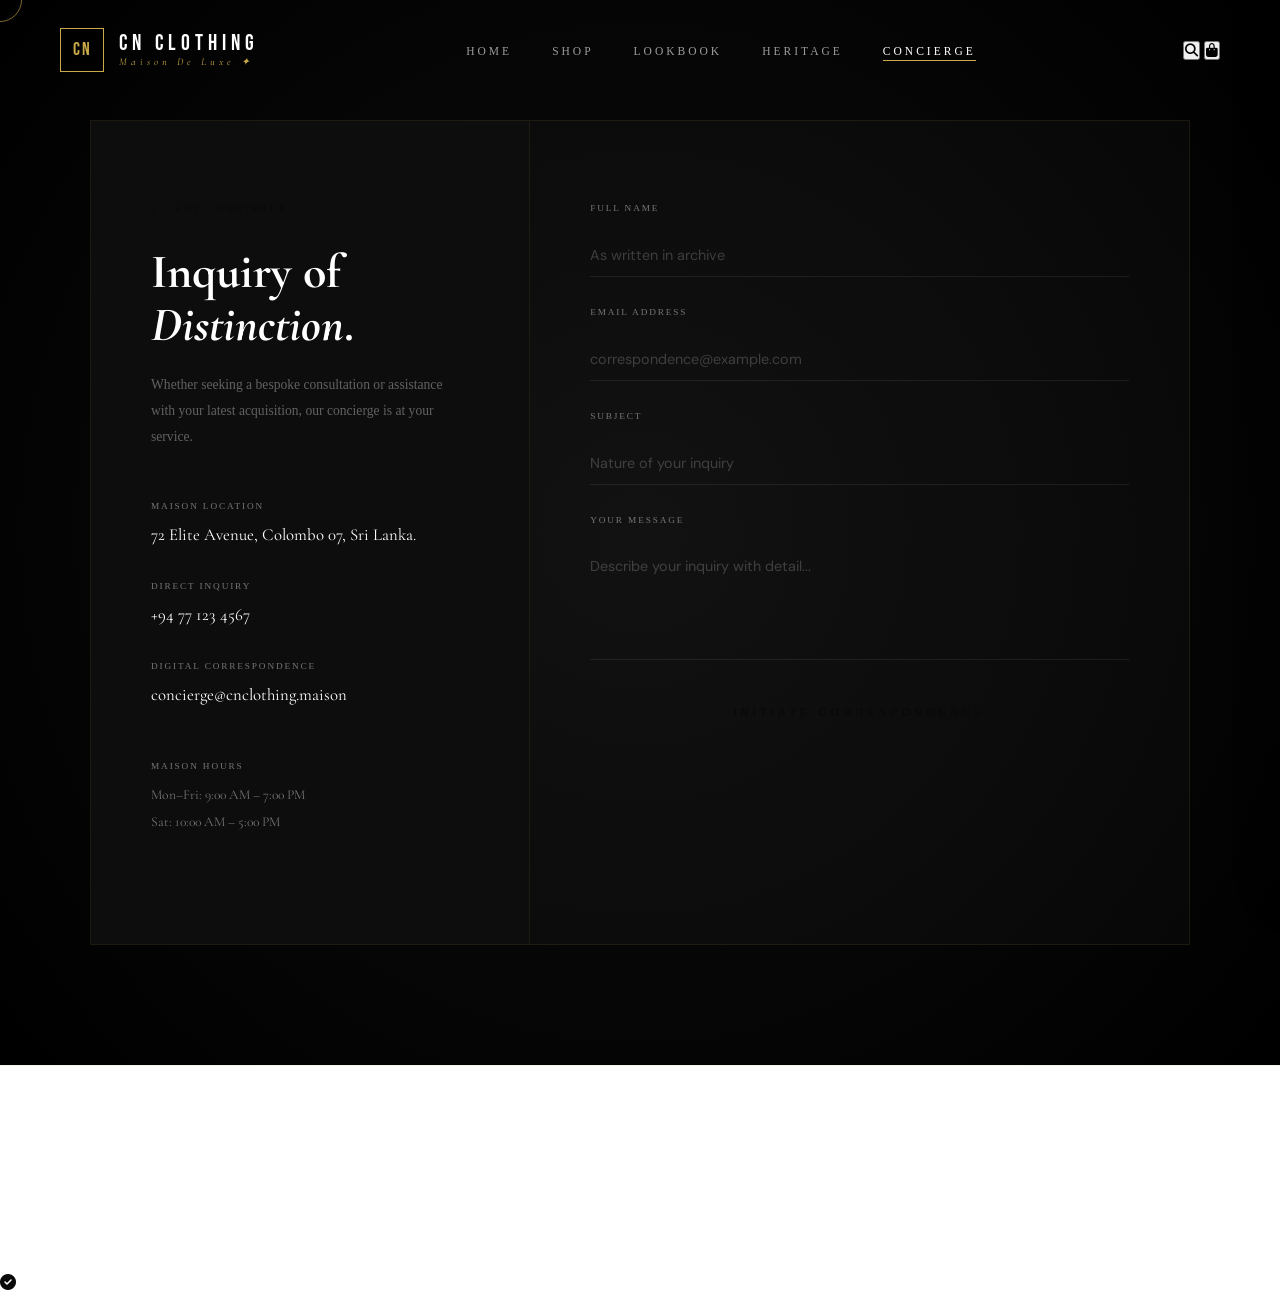
<file: contact.html>
<!DOCTYPE html>
<html lang="en">

<head>
    <meta charset="UTF-8" />
    <meta name="viewport" content="width=device-width, initial-scale=1.0, viewport-fit=cover" />
    <title>Concierge | CN Clothing Maison</title>
    <link rel="preconnect" href="https://fonts.googleapis.com">
    <link rel="preconnect" href="https://fonts.gstatic.com" crossorigin>
    <link
        href="https://fonts.googleapis.com/css2?family=Cormorant+Garamond:ital,wght@0,300;0,400;0,600;1,300;1,400;1,600&family=Bebas+Neue&family=DM+Sans:wght@300;400;500&display=swap"
        rel="stylesheet">
    <link rel="stylesheet" href="https://cdnjs.cloudflare.com/ajax/libs/font-awesome/6.5.0/css/all.min.css" />
    <link rel="stylesheet" href="css/style.css">
    <style>
        /* CONTACT PAGE SPECIFIC */
        .contact-container {
            min-height: 100vh;
            display: flex;
            align-items: center;
            justify-content: center;
            padding: 120px 40px;
            background: radial-gradient(circle at center, #0d0d0d 0%, #000 100%);
        }

        .contact-container {
            min-height: 100vh;
            display: flex;
            align-items: center;
            justify-content: center;
            padding: 120px 40px;
            background: radial-gradient(circle at center, #0d0d0d 0%, #000 100%);
        }

        .contact-card {
            width: 100%;
            max-width: 1100px;
            display: grid;
            grid-template-columns: 1fr 1.5fr;
            background: rgba(255, 255, 255, .02);
            border: 1px solid rgba(184, 150, 62, .12);
        }

        .contact-info {
            background: #0d0d0d;
            padding: 80px 60px;
            border-right: 1px solid rgba(184, 150, 62, .1);
        }

        .contact-form-side {
            padding: 80px 60px;
        }

        .contact-subtitle {
            font-size: .6rem;
            letter-spacing: .3em;
            text-transform: uppercase;
            color: var(--gold);
            margin-bottom: 30px;
            display: block;
        }

        .contact-title {
            font-family: 'Cormorant Garamond', serif;
            font-size: 3rem;
            color: var(--white);
            margin-bottom: 20px;
            line-height: 1.1;
        }

        .contact-title em {
            font-style: italic;
            color: var(--gold);
        }

        .contact-intro {
            color: rgba(255, 255, 255, .35);
            font-size: .85rem;
            line-height: 1.9;
            margin-bottom: 50px;
        }

        .contact-item {
            margin-bottom: 30px;
        }

        .contact-item-label {
            font-size: .58rem;
            letter-spacing: .2em;
            text-transform: uppercase;
            color: var(--text-muted);
            margin-bottom: 8px;
            display: block;
        }

        .contact-item-value {
            font-size: 1.05rem;
            color: var(--white);
            font-family: 'Cormorant Garamond', serif;
        }

        .form-group {
            margin-bottom: 28px;
        }

        .form-group label {
            font-size: .58rem;
            letter-spacing: .2em;
            text-transform: uppercase;
            color: var(--text-muted);
            display: block;
            margin-bottom: 10px;
        }

        .form-group input,
        .form-group textarea {
            width: 100%;
            background: transparent;
            border: none;
            border-bottom: 1px solid rgba(255, 255, 255, .08);
            color: var(--white);
            padding: 12px 0;
            font-size: .9rem;
            outline: none;
            transition: border-color .4s;
            font-family: 'DM Sans', sans-serif;
        }

        .form-group input::placeholder,
        .form-group textarea::placeholder {
            color: rgba(255, 255, 255, .2);
        }

        .form-group input:focus,
        .form-group textarea:focus {
            border-color: var(--gold);
        }

        .form-group textarea {
            resize: none;
        }

        .btn-gold-full {
            width: 100%;
            padding: 18px;
            background: var(--gold);
            color: var(--dark);
            font-size: .7rem;
            letter-spacing: 4px;
            text-transform: uppercase;
            border: none;
            cursor: none;
            font-weight: 600;
            transition: background .3s;
        }

        .btn-gold-full:hover {
            background: var(--gold-light);
        }

        footer {
            background: var(--dark-2);
            border-top: 1px solid rgba(184, 150, 62, .1);
        }

        .footer-bottom {
            padding: 24px 60px;
            text-align: center;
            font-size: .62rem;
            letter-spacing: .15em;
            color: rgba(255, 255, 255, .2);
        }

        .custom-cursor {
            position: fixed;
            width: 8px;
            height: 8px;
            background: var(--gold);
            border-radius: 50%;

            z-index: 9998;
            background: rgba(20, 20, 20, .98);
            border: 1px solid rgba(184, 150, 62, .3);
            padding: 16px 24px;
            font-size: .75rem;
            color: var(--white);
            display: flex;
            align-items: center;
            gap: 12px;
            transform: translateY(20px);
            opacity: 0;
            transition: all .4s;
            pointer-events: none;
        }

        #toast.show {
            transform: translateY(0);
            opacity: 1;
        }

        #toast i {
            color: var(--gold);
        }

        .cart-sidebar {
            position: fixed;
            top: 0;
            right: 0;
            width: 420px;
            height: 100vh;
            background: var(--dark-2);
            z-index: 990;
            transform: translateX(100%);
            transition: transform .4s ease;
            display: flex;
            flex-direction: column;
            border-left: 1px solid rgba(184, 150, 62, .1);
        }

        .cart-sidebar.open {
            transform: translateX(0);
        }

        .cart-head {
            display: flex;
            justify-content: space-between;
            align-items: center;
            padding: 30px;
            border-bottom: 1px solid rgba(255, 255, 255, .05);
        }

        .cart-head h3 {
            font-family: 'Cormorant Garamond', serif;
            font-size: 1.5rem;
        }

        .cart-close {
            background: none;
            border: none;
            color: var(--text-muted);
            font-size: 1.1rem;
            cursor: none;
            transition: color .3s;
        }

        .cart-close:hover {
            color: var(--white);
        }

        .cart-items-wrap {
            flex: 1;
            overflow-y: auto;
            padding: 20px 30px;
        }

        .cart-empty {
            text-align: center;
            padding: 80px 0;
            color: var(--text-muted);
        }

        .cart-empty i {
            font-size: 2.5rem;
            display: block;
            margin-bottom: 16px;
            opacity: .3;
        }

        .cart-foot {
            padding: 30px;
            border-top: 1px solid rgba(255, 255, 255, .05);
        }

        .cart-total-row {
            display: flex;
            justify-content: space-between;
            margin-bottom: 24px;
        }

        .cart-total-label {
            font-size: .7rem;
            letter-spacing: 3px;
            text-transform: uppercase;
            color: var(--text-muted);
        }

        .cart-total-val {
            font-family: 'Cormorant Garamond', serif;
            font-size: 1.3rem;
            color: var(--white);
        }

        .checkout-btn {
            width: 100%;
            padding: 16px;
            background: var(--gold);
            color: var(--dark);
            font-size: .72rem;
            letter-spacing: 4px;
            text-transform: uppercase;
            border: none;
            cursor: none;
            font-weight: 500;
            transition: background .3s;
        }

        .overlay {
            position: fixed;
            inset: 0;
            background: rgba(0, 0, 0, .6);
            z-index: 989;
            opacity: 0;
            pointer-events: none;
            transition: opacity .4s;
        }

        .overlay.open {
            opacity: 1;
            pointer-events: auto;
        }

        @media(max-width:900px) {
            .contact-card {
                grid-template-columns: 1fr;
            }

            .contact-info {
                border-right: none;
                border-bottom: 1px solid rgba(184, 150, 62, .1);
                padding: 60px 40px;
            }

            .contact-form-side {
                padding: 60px 40px;
            }
        }

        @media(max-width:768px) {
            nav {
                padding: 20px 24px;
            }

            .nav-links {
                display: none;
            }

            .hamburger {
                display: flex;
            }

            .contact-container {
                padding: 80px 20px;
            }

            .contact-info,
            .contact-form-side {
                padding: 40px 24px;
            }

            .cart-sidebar {
                width: 100%;
            }

            .footer-bottom {
                padding: 16px 24px;
            }
        }
    </style>
</head>

<body>
    <div class="scroll-progress"></div>
    <div class="custom-cursor"></div>
    <div class="custom-cursor-ring"></div>
    <div class="page-shade"></div>
    <div id="preloader">
        <div class="preloader-curtain left"></div>
        <div class="preloader-curtain right"></div>
        <div class="preloader-content">
            <div class="preloader-logo">CN</div>
            <div class="preloader-line"></div>
            <div class="preloader-text">Private Concierge</div>
        </div>
    </div>

    <nav id="navbar">
        <a href="index.html" class="logo">
            <div class="logo-badge-wrap">
                <div class="logo-badge">CN</div>
                <div class="logo-badge-glow"></div>
            </div>
            <div class="logo-words"><span class="logo-main">CN CLOTHING</span><span class="logo-sub">Maison De Luxe
                    ✦</span></div>
        </a>
        <ul class="nav-links">
            <li><a href="index.html">Home</a></li>
            <li><a href="shop.html">Shop</a></li>
            <li><a href="collections.html">Lookbook</a></li>
            <li><a href="about.html">Heritage</a></li>
            <li><a href="contact.html" class="active">Concierge</a></li>
        </ul>
        <div class="nav-actions">
            <button class="nav-icon-btn"><i class="fas fa-search"></i></button>
            <button class="nav-icon-btn" id="cartToggle"><i class="fas fa-shopping-bag"></i><span
                    class="cart-badge cart-count" id="cartCount">0</span></button>
            <div class="hamburger" id="ham"><span></span><span></span><span></span></div>
        </div>
    </nav>
    <div class="mobile-menu" id="mobMenu">
        <ul>
            <li><a href="index.html">Home</a></li>
            <li><a href="shop.html">Shop</a></li>
            <li><a href="collections.html">Lookbook</a></li>
            <li><a href="about.html">Heritage</a></li>
            <li><a href="contact.html" class="active">Concierge</a></li>
        </ul>
    </div>
    <div class="mobile-overlay" id="mobOverlay"></div>

    <div class="contact-container">
        <div class="contact-card reveal">
            <div class="contact-info">
                <span class="contact-subtitle">Client Concierge</span>
                <h1 class="contact-title">Inquiry of <br /><em>Distinction</em>.</h1>
                <p class="contact-intro">Whether seeking a bespoke consultation or assistance with your latest
                    acquisition, our concierge is at your service.</p>
                <div class="contact-item">
                    <span class="contact-item-label">Maison Location</span>
                    <span class="contact-item-value">72 Elite Avenue, Colombo 07, Sri Lanka.</span>
                </div>
                <div class="contact-item">
                    <span class="contact-item-label">Direct Inquiry</span>
                    <span class="contact-item-value">+94 77 123 4567</span>
                </div>
                <div class="contact-item">
                    <span class="contact-item-label">Digital Correspondence</span>
                    <span class="contact-item-value">concierge@cnclothing.maison</span>
                </div>
                <div class="contact-item" style="margin-top:50px;">
                    <span class="contact-item-label">Maison Hours</span>
                    <span class="contact-item-value"
                        style="font-size:.85rem;color:var(--text-muted);line-height:1.8;">Mon–Fri: 9:00 AM – 7:00
                        PM<br>Sat: 10:00 AM – 5:00 PM</span>
                </div>
            </div>
            <div class="contact-form-side">
                <form id="luxeForm">
                    <div class="form-group">
                        <label>Full Name</label>
                        <input type="text" placeholder="As written in archive" required />
                    </div>
                    <div class="form-group">
                        <label>Email Address</label>
                        <input type="email" placeholder="correspondence@example.com" required />
                    </div>
                    <div class="form-group">
                        <label>Subject</label>
                        <input type="text" placeholder="Nature of your inquiry" />
                    </div>
                    <div class="form-group">
                        <label>Your Message</label>
                        <textarea rows="5" placeholder="Describe your inquiry with detail..." required></textarea>
                    </div>
                    <button type="submit" class="btn-gold-full">Initiate Correspondence</button>
                </form>
            </div>
        </div>
    </div>

    <footer>
        <div class="footer-bottom">© 2025 CN CLOTHING MAISON. ALL RIGHTS RESERVED.</div>
    </footer>

    <div class="cart-sidebar" id="cartSidebar">
        <div class="cart-head">
            <h3>Your Order</h3><button class="cart-close" id="cartClose"><i class="fas fa-times"></i></button>
        </div>
        <div class="cart-items-wrap" id="cartItems">
            <div class="cart-empty"><i class="fas fa-shopping-bag"></i>
                <p>Your cart is empty.</p>
            </div>
        </div>
        <div class="cart-foot">
            <div class="cart-total-row"><span class="cart-total-label">Total</span><span class="cart-total-val"
                    id="cartTotal">LKR 0</span></div><button class="checkout-btn"
                onclick="showToast('Proceeding to checkout ✦')">Checkout</button>
        </div>
    </div>
    <div class="overlay" id="overlay"></div>
    <div id="toast"><i class="fas fa-check-circle"></i> <span id="toastMsg"></span></div>

    <script>
        const cursor = document.querySelector('.custom-cursor'), ring = document.querySelector('.custom-cursor-ring');
        let mx = 0, my = 0, rx = 0, ry = 0;
        window.addEventListener('mousemove', e => { mx = e.clientX; my = e.clientY; }, { passive: true });
        (function ani() { rx += (mx - rx) * .22; ry += (my - ry) * .22; if (cursor) cursor.style.transform = `translate3d(${mx}px,${my}px,0) translate(-50%,-50%)`; if (ring) ring.style.transform = `translate3d(${rx}px,${ry}px,0) translate(-50%,-50%)`; requestAnimationFrame(ani); })();
        document.querySelectorAll('a,button').forEach(el => { el.addEventListener('mouseenter', () => { cursor?.classList.add('hover'); ring?.classList.add('hover'); }); el.addEventListener('mouseleave', () => { cursor?.classList.remove('hover'); ring?.classList.remove('hover'); }); });
        window.addEventListener('scroll', () => { document.getElementById('navbar').classList.toggle('scrolled', window.scrollY > 60); }, { passive: true });
        const revObs = new IntersectionObserver(es => es.forEach(e => { if (e.isIntersecting) e.target.classList.add('visible'); }), { threshold: .1 });
        document.querySelectorAll('.reveal').forEach(el => revObs.observe(el));
        window.addEventListener('load', () => { setTimeout(() => { const pre = document.getElementById('preloader'); pre.classList.add('ready'); setTimeout(() => { pre.style.display = 'none'; }, 2500); }, 800); });
        const ham = document.getElementById('ham'), mobMenu = document.getElementById('mobMenu'), mobOv = document.getElementById('mobOverlay');
        ham.addEventListener('click', () => { ham.classList.toggle('open'); mobMenu.classList.toggle('open'); mobOv.classList.toggle('open'); document.body.style.overflow = mobMenu.classList.contains('open') ? 'hidden' : ''; });
        mobOv.addEventListener('click', () => { ham.classList.remove('open'); mobMenu.classList.remove('open'); mobOv.classList.remove('open'); document.body.style.overflow = ''; });
        let cart = JSON.parse(localStorage.getItem('cn_cart') || '[]');
        function updateCartUI() { const count = cart.reduce((a, b) => a + b.qty, 0); document.querySelectorAll('.cart-count').forEach(el => { el.textContent = count; el.style.display = count > 0 ? 'flex' : 'none'; }); const tv = document.getElementById('cartTotal'); const total = cart.reduce((a, b) => a + b.price * b.qty, 0); if (tv) tv.textContent = `LKR ${total.toLocaleString()}`; }
        document.getElementById('cartToggle').addEventListener('click', () => { document.getElementById('cartSidebar').classList.add('open'); document.getElementById('overlay').classList.add('open'); document.body.style.overflow = 'hidden'; });
        document.getElementById('cartClose').addEventListener('click', () => { document.getElementById('cartSidebar').classList.remove('open'); document.getElementById('overlay').classList.remove('open'); document.body.style.overflow = ''; });
        document.getElementById('overlay').addEventListener('click', () => { document.getElementById('cartSidebar').classList.remove('open'); document.getElementById('overlay').classList.remove('open'); document.body.style.overflow = ''; });
        function showToast(msg) { const t = document.getElementById('toast'); document.getElementById('toastMsg').textContent = msg; t.classList.add('show'); clearTimeout(t._t); t._t = setTimeout(() => t.classList.remove('show'), 3000); }
        document.getElementById('luxeForm').addEventListener('submit', e => { e.preventDefault(); showToast('Inquiry sent to our concierge ✦'); e.target.reset(); });
        const shade = document.querySelector('.page-shade');
        const PAGE_META = { 'index.html': { title: 'Maison Home', desc: 'The 2025 Luxury Edit' }, 'shop.html': { title: 'Boutique', desc: 'Curated Artisan Exhibits' }, 'collections.html': { title: 'Lookbook', desc: 'Editorial Visual Stories' }, 'about.html': { title: 'Heritage', desc: 'Legacy of Excellence' }, 'contact.html': { title: 'Concierge', desc: 'Bespoke Private Service' } };
        document.querySelectorAll('a[href$=".html"]').forEach(link => { link.addEventListener('click', e => { const href = link.getAttribute('href'); const fn = href.split('/').pop().split('?')[0]; const meta = PAGE_META[fn] || { title: 'Maison CN', desc: '' }; e.preventDefault(); shade.innerHTML = `<div class="shade-content"><div class="shade-logo">CN</div><div class="shade-line"></div><h2 class="shade-title">${meta.title}</h2><p class="shade-desc">${meta.desc}</p></div>`; shade.classList.add('active'); setTimeout(() => window.location.href = href, 920); }); });
        updateCartUI();
    </script>
    <script src="js/main.js"></script>
</body>

</html>
</file>
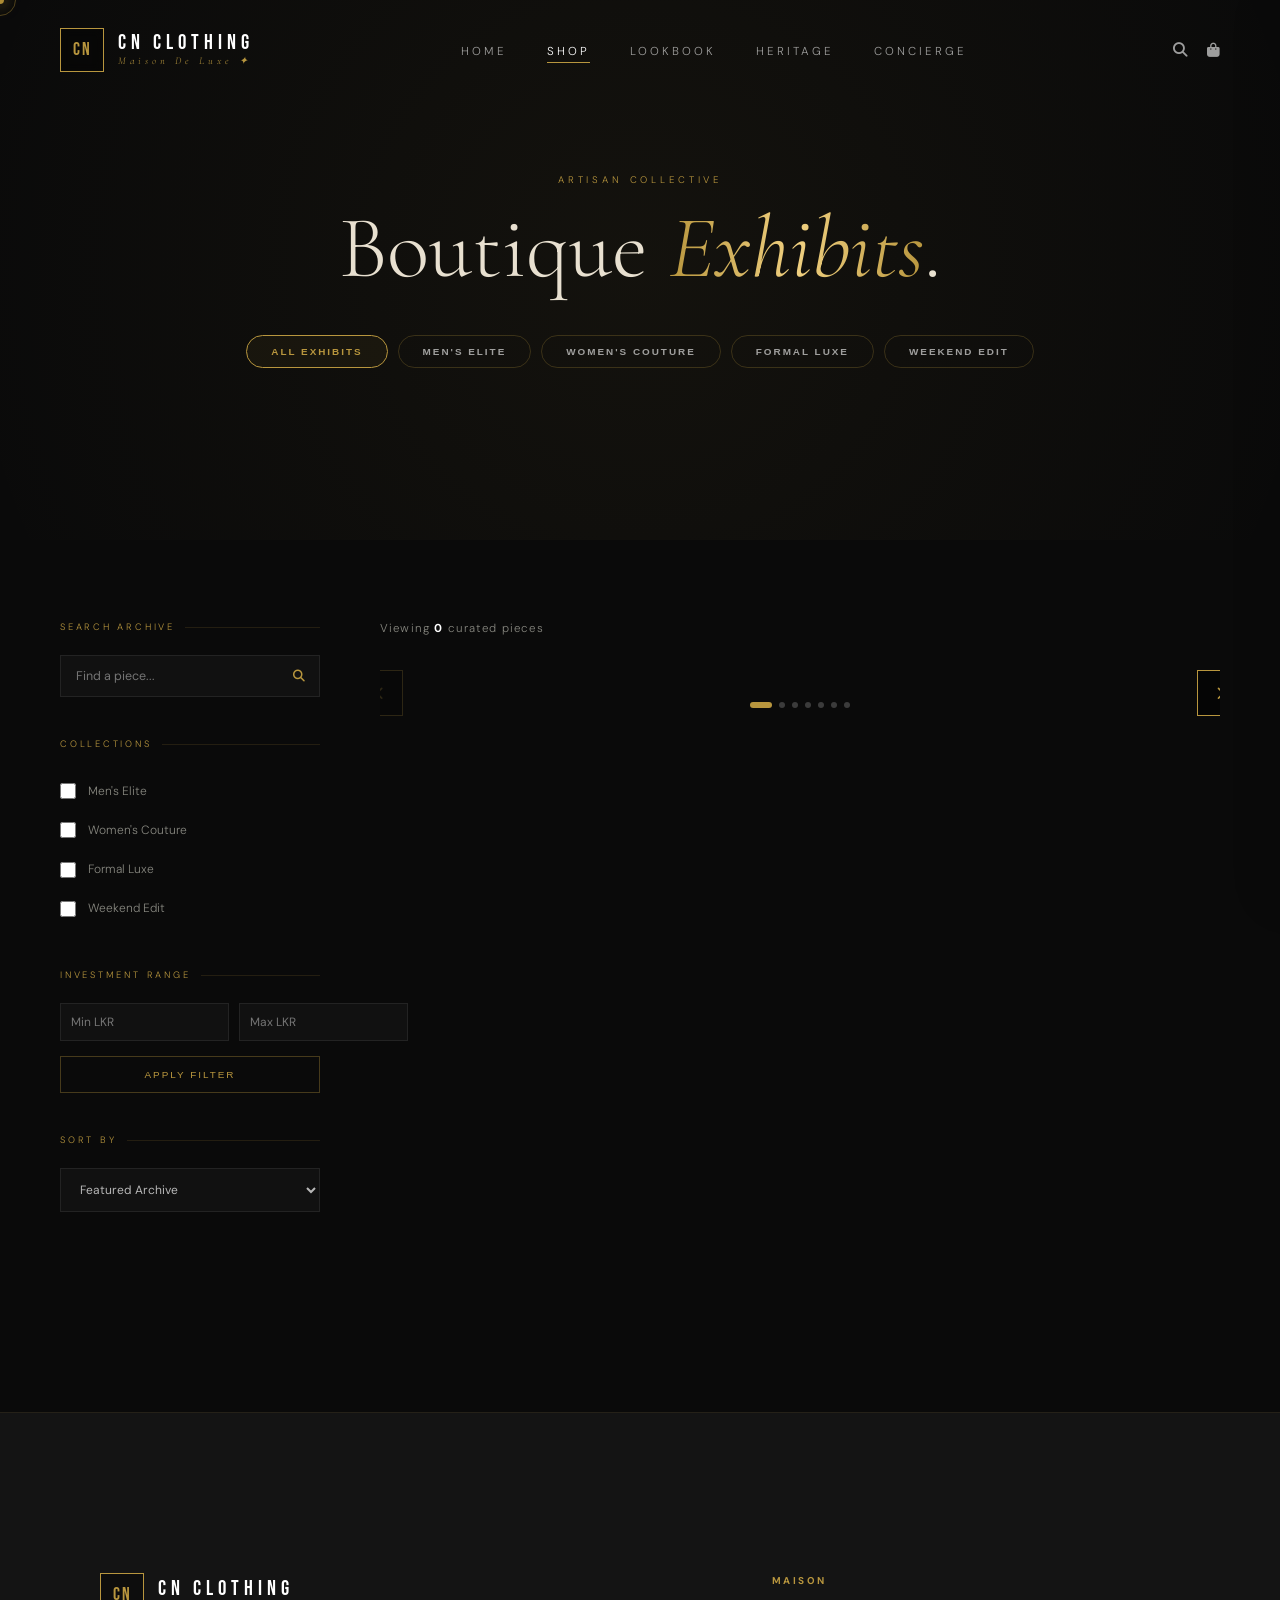
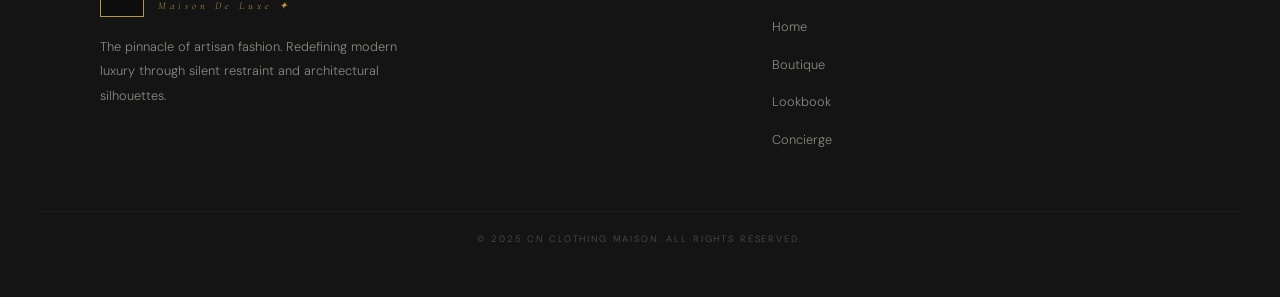
<file: shop.html>
<!DOCTYPE html>
<html lang="en">

<head>
  <meta charset="UTF-8" />
  <meta name="viewport" content="width=device-width, initial-scale=1.0, viewport-fit=cover" />
  <title>The Boutique | CN Clothing Maison</title>
  <link rel="preconnect" href="https://fonts.googleapis.com">
  <link rel="preconnect" href="https://fonts.gstatic.com" crossorigin>
  <link
    href="https://fonts.googleapis.com/css2?family=Cormorant+Garamond:ital,wght@0,300;0,400;0,600;1,300;1,400;1,600&family=Bebas+Neue&family=DM+Sans:wght@300;400;500;700&display=swap"
    rel="stylesheet">
  <link rel="stylesheet" href="https://cdnjs.cloudflare.com/ajax/libs/font-awesome/6.5.0/css/all.min.css" />
  <link rel="stylesheet" href="css/style.css">
  <style>
    :root {
      --gold: #b8963e;
      --gold-light: #d4af6a;
      --dark: #0a0a0a;
      --dark-2: #141414;
      --dark-3: #1a1a1a;
      --white: #fff;
      --text-muted: #888880;
      --text-light: #e8e0d0;
      --grad-gold: linear-gradient(90deg, #b8963e, #f0d080, #b8963e);
    }

    *,
    *::before,
    *::after {
      margin: 0;
      padding: 0;
      box-sizing: border-box;
    }

    html {
      scroll-behavior: smooth;
    }

    body {
      background: var(--dark);
      color: var(--text-light);
      font-family: 'DM Sans', sans-serif;
      font-weight: 300;
      overflow-x: hidden;
      cursor: none;
    }

    /* NAV - matches index.html exactly */
    nav {
      position: fixed;
      top: 0;
      left: 0;
      right: 0;
      z-index: 900;
      display: flex;
      align-items: center;
      justify-content: space-between;
      padding: 28px 60px;
      transition: padding .4s, background .4s, backdrop-filter .4s, border-color .4s;
      border-bottom: 1px solid transparent;
    }

    nav.scrolled {
      padding: 18px 60px;
      background: rgba(10, 10, 10, .92);
      backdrop-filter: blur(20px);
      border-bottom-color: rgba(184, 150, 62, .15);
    }

    .logo {
      display: flex;
      align-items: center;
      gap: 14px;
      text-decoration: none;
    }

    .logo-badge-wrap {
      position: relative;
      display: flex;
      align-items: center;
      justify-content: center;
    }

    .logo-badge {
      width: 44px;
      height: 44px;
      border: 1px solid var(--gold);
      display: flex;
      align-items: center;
      justify-content: center;
      font-family: 'Bebas Neue', sans-serif;
      font-size: 1.1rem;
      color: var(--gold);
      letter-spacing: 2px;
      transition: all 0.8s cubic-bezier(0.19, 1, 0.22, 1);
    }

    .logo-badge-glow {
      position: absolute;
      inset: -8px;
      background: radial-gradient(circle, var(--gold) 0%, transparent 70%);
      opacity: 0;
      transition: opacity 0.4s;
      filter: blur(10px);
      pointer-events: none;
    }

    .logo:hover .logo-badge-glow {
      opacity: .35;
    }

    .logo:hover .logo-badge {
      transform: rotateY(180deg);
      color: #fff;
      border-color: #fff;
    }

    .logo-words {
      display: flex;
      flex-direction: column;
      line-height: 1;
    }

    .logo-main {
      font-family: 'Bebas Neue', sans-serif;
      font-size: 1.3rem;
      letter-spacing: 5px;
      color: var(--white);
    }

    .logo-sub {
      font-family: 'Cormorant Garamond', serif;
      font-style: italic;
      font-size: .65rem;
      letter-spacing: 4px;
      color: var(--gold);
      margin-top: 2px;
    }

    .nav-links {
      display: flex;
      gap: 40px;
      list-style: none;
    }

    .nav-links a {
      font-size: .72rem;
      letter-spacing: 3px;
      text-transform: uppercase;
      color: rgba(255, 255, 255, .6);
      text-decoration: none;
      position: relative;
      transition: color .3s;
    }

    .nav-links a:hover,
    .nav-links a.active {
      color: #fff;
    }

    .nav-links a::after {
      content: '';
      position: absolute;
      bottom: -4px;
      left: 0;
      right: 0;
      height: 1px;
      background: var(--gold);
      transform: scaleX(0);
      transform-origin: right;
      transition: transform .3s;
    }

    .nav-links a:hover::after,
    .nav-links a.active::after {
      transform: scaleX(1);
      transform-origin: left;
    }

    .nav-actions {
      display: flex;
      align-items: center;
      gap: 20px;
    }

    .nav-icon-btn {
      background: none;
      border: none;
      color: rgba(255, 255, 255, .6);
      font-size: .9rem;
      cursor: none;
      transition: color .3s;
      position: relative;
    }

    .nav-icon-btn:hover {
      color: var(--gold);
    }

    .cart-badge {
      position: absolute;
      top: -8px;
      right: -8px;
      width: 16px;
      height: 16px;
      background: var(--gold);
      color: var(--dark);
      border-radius: 50%;
      font-size: .5rem;
      display: flex;
      align-items: center;
      justify-content: center;
      font-weight: 700;
    }

    .hamburger {
      display: none;
      flex-direction: column;
      gap: 6px;
      cursor: none;
      padding: 4px;
    }

    .hamburger span {
      display: block;
      width: 24px;
      height: 1px;
      background: rgba(255, 255, 255, .7);
      transition: all .4s;
    }

    .hamburger.open span:nth-child(1) {
      transform: translateY(7px) rotate(45deg);
    }

    .hamburger.open span:nth-child(2) {
      opacity: 0;
    }

    .hamburger.open span:nth-child(3) {
      transform: translateY(-7px) rotate(-45deg);
    }

    /* MOBILE MENU */
    .mobile-menu {
      position: fixed;
      top: 0;
      right: -100%;
      width: min(320px, 100vw);
      height: 100vh;
      background: var(--dark-2);
      z-index: 850;
      transition: right .5s cubic-bezier(0.19, 1, 0.22, 1);
      display: flex;
      align-items: center;
      justify-content: center;
      border-left: 1px solid rgba(184, 150, 62, .1);
    }

    .mobile-menu.open {
      right: 0;
    }

    .mobile-menu ul {
      list-style: none;
      text-align: center;
    }

    .mobile-menu ul li {
      margin-bottom: 32px;
    }

    .mobile-menu ul li a {
      font-family: 'Cormorant Garamond', serif;
      font-size: 2rem;
      font-weight: 300;
      color: rgba(255, 255, 255, .7);
      text-decoration: none;
      letter-spacing: 3px;
      transition: color .3s;
    }

    .mobile-menu ul li a:hover,
    .mobile-menu ul li a.active {
      color: var(--gold);
    }

    .mobile-overlay {
      position: fixed;
      inset: 0;
      background: rgba(0, 0, 0, .6);
      transition: opacity .4s;
    }

    .mobile-overlay.open {
      opacity: 1;
      pointer-events: auto;
    }

    /* PRELOADER */
    #preloader {
      position: fixed;
      inset: 0;
      background: var(--dark);
      z-index: 9999;
      display: flex;
      align-items: center;
      justify-content: center;
    }

    .preloader-logo-wrap {
      text-align: center;
      animation: fadeIn .8s ease forwards;
    }

    .preloader-logo-svg {
      width: 80px;
      height: 80px;
      margin-bottom: 20px;
    }

    .preloader-logo-svg path {
      stroke-dasharray: 1000;
      stroke-dashoffset: 1000;
      animation: draw 1.5s ease forwards .3s;
    }

    @keyframes draw {
      to {
        stroke-dashoffset: 0;
      }
    }

    @keyframes fadeIn {
      from {
        opacity: 0;
        transform: translateY(20px)
      }

      to {
        opacity: 1;
        transform: none
      }
    }

    .preloader-tag {
      font-family: 'Cormorant Garamond', serif;
      font-style: italic;
      font-size: .75rem;
      letter-spacing: 8px;
      color: var(--gold);
      text-transform: uppercase;
      opacity: 0;
      animation: fadeIn .6s ease forwards 1s;
    }

    #preloader.ready {
      animation: preloaderExit .8s ease forwards 2s;
    }

    @keyframes preloaderExit {
      to {
        opacity: 0;
        pointer-events: none;
      }
    }

    /* HERO */
    .shop-hero {
      height: 60vh;
      position: relative;
      display: flex;
      align-items: center;
      justify-content: center;
      overflow: hidden;
    }

    .shop-hero-bg {
      position: absolute;
      inset: 0;
      background: url('https://images.unsplash.com/photo-1441986300917-64674bd600d8?q=80&w=2000') center/cover;
      opacity: .45;
      transform: scale(1.1);
      animation: slowZoom 20s infinite alternate;
    }

    @keyframes slowZoom {
      to {
        transform: scale(1.2);
      }
    }

    .hero-overlay {
      position: absolute;
      inset: 0;
      background: linear-gradient(to bottom, rgba(10, 10, 10, .3) 0%, rgba(10, 10, 10, .7) 100%);
    }

    .shop-hero-content {
      position: relative;
      z-index: 2;
      text-align: center;
      max-width: 900px;
      padding: 0 20px;
    }

    .shop-hero-eyebrow {
      font-size: .6rem;
      letter-spacing: .4em;
      text-transform: uppercase;
      color: var(--gold);
      margin-bottom: 15px;
      display: block;
      opacity: 0;
      animation: fadeIn .6s ease forwards 3.2s;
    }

    .shop-hero-title {
      font-family: 'Cormorant Garamond', serif;
      font-size: clamp(2.5rem, 7vw, 5.5rem);
      font-weight: 300;
      line-height: 1.05;
      opacity: 0;
      animation: fadeIn .8s ease forwards 3.4s;
    }

    .shop-hero-title em {
      font-style: italic;
      background: var(--grad-gold);
      -webkit-background-clip: text;
      background-clip: text;
      -webkit-text-fill-color: transparent;
    }

    .chip-nav {
      display: flex;
      justify-content: center;
      gap: 10px;
      flex-wrap: wrap;
      margin-top: 40px;
      opacity: 0;
      animation: fadeIn .6s ease forwards 3.6s;
    }

    .chip {
      padding: 10px 24px;
      background: transparent;
      border: 1px solid rgba(184, 150, 62, .25);
      color: rgba(255, 255, 255, .6);
      font-size: .62rem;
      letter-spacing: .2em;
      text-transform: uppercase;
      cursor: none;
      transition: all .3s;
    }

    .chip:hover,
    .chip.active {
      border-color: var(--gold);
      color: var(--gold);
      background: rgba(184, 150, 62, .06);
    }

    /* LAYOUT */
    .shop-layout {
      display: grid;
      grid-template-columns: 260px 1fr;
      max-width: 1400px;
      margin: 0 auto;
      padding: 80px 60px;
      gap: 60px;
    }

    /* SIDEBAR */
    .shop-sidebar {
      position: sticky;
      top: 120px;
      height: fit-content;
    }

    .sidebar-section {
      margin-bottom: 40px;
    }

    .sidebar-label {
      font-size: .58rem;
      letter-spacing: .3em;
      text-transform: uppercase;
      color: var(--gold);
      margin-bottom: 20px;
      display: flex;
      align-items: center;
      gap: 10px;
    }

    .sidebar-label::after {
      content: '';
      flex: 1;
      height: 1px;
      background: rgba(184, 150, 62, .15);
    }

    .search-field {
      position: relative;
    }

    .search-field input {
      width: 100%;
      background: rgba(255, 255, 255, .03);
      border: 1px solid rgba(255, 255, 255, .08);
      color: #fff;
      padding: 12px 15px;
      font-size: .78rem;
      outline: none;
      transition: border-color .3s;
      font-family: 'DM Sans', sans-serif;
    }

    .search-field input:focus {
      border-color: var(--gold);
    }

    .search-field i {
      position: absolute;
      right: 15px;
      top: 50%;
      transform: translateY(-50%);
      font-size: .75rem;
      color: var(--gold);
    }

    .filter-item {
      display: flex;
      align-items: center;
      gap: 12px;
      padding: 10px 0;
      font-size: .75rem;
      color: var(--text-muted);
      cursor: none;
      transition: color .3s;
    }

    .filter-item:hover {
      color: #fff;
    }

    .filter-item input {
      width: 16px;
      height: 16px;
      accent-color: var(--gold);
    }

    select {
      width: 100%;
      background: rgba(255, 255, 255, .03);
      border: 1px solid rgba(255, 255, 255, .08);
      padding: 12px 15px;
      color: rgba(255, 255, 255, .7);
      font-size: .75rem;
      outline: none;
      font-family: 'DM Sans', sans-serif;
    }

    .price-row {
      display: flex;
      gap: 10px;
      margin-bottom: 15px;
    }

    .price-row input {
      flex: 1;
      background: rgba(255, 255, 255, .03);
      border: 1px solid rgba(255, 255, 255, .08);
      padding: 10px;
      color: #fff;
      font-size: .75rem;
      outline: none;
      font-family: 'DM Sans', sans-serif;
    }

    .btn-filter {
      width: 100%;
      padding: 12px;
      background: transparent;
      border: 1px solid rgba(184, 150, 62, .35);
      color: var(--gold);
      font-size: .62rem;
      letter-spacing: .2em;
      text-transform: uppercase;
      cursor: none;
      transition: all .3s;
    }

    .btn-filter:hover {
      background: var(--gold);
      color: #000;
    }

    /* SHOP MAIN */
    .shop-main {
      min-width: 0;
    }

    .shop-toolbar {
      display: flex;
      justify-content: space-between;
      align-items: center;
      margin-bottom: 40px;
    }

    .view-count {
      font-size: .72rem;
      letter-spacing: .1em;
      color: var(--text-muted);
    }

    .view-count b {
      color: #fff;
    }

    /* SLIDER */
    .slider-wrap {
      position: relative;
    }

    .sl-arr {
      position: absolute;
      top: 50%;
      transform: translateY(-50%);
      width: 46px;
      height: 46px;
      background: rgba(5, 5, 5, .85);
      border: 1px solid var(--gold);
      color: var(--gold);
      font-size: .82rem;
      display: flex;
      align-items: center;
      justify-content: center;
      cursor: none;
      z-index: 10;
      transition: background .3s, color .3s, transform .3s, opacity .3s;
    }

    .sl-arr:hover {
      background: var(--gold);
      color: #000;
      transform: translateY(-50%) scale(1.1);
    }

    .sl-arr:disabled {
      opacity: .2;
      pointer-events: none;
    }

    #slPrev {
      left: -23px;
    }

    #slNext {
      right: -23px;
    }

    .sl-track {
      overflow: hidden;
      width: 100%;
    }

    .sl-inner {
      display: flex;
      gap: 24px;
      transition: transform .52s cubic-bezier(.23, 1, .32, 1);
      will-change: transform;
    }

    /* PRODUCT CARD - premium */
    .product-card {
      flex: 0 0 280px;
      background: var(--dark-2);
      border: 1px solid rgba(255, 255, 255, .04);
      transition: all .4s cubic-bezier(.16, 1, .3, 1);
      position: relative;
    }

    .product-card:hover {
      transform: translateY(-10px);
      border-color: rgba(184, 150, 62, .25);
      box-shadow: 0 30px 60px rgba(0, 0, 0, .5);
    }

    .card-visual {
      aspect-ratio: 3/4;
      overflow: hidden;
      position: relative;
    }

    .card-visual img {
      width: 100%;
      height: 100%;
      object-fit: cover;
      transition: transform 1.5s cubic-bezier(.16, 1, .3, 1);
      filter: brightness(.9);
    }

    .product-card:hover .card-visual img {
      transform: scale(1.1);
      filter: brightness(1);
    }

    .card-badge {
      position: absolute;
      top: 15px;
      left: 15px;
      z-index: 5;
      padding: 4px 12px;
      background: var(--gold);
      color: #000;
      font-size: .5rem;
      font-weight: 700;
      letter-spacing: .1em;
      text-transform: uppercase;
    }

    .card-overlay {
      position: absolute;
      inset: 0;
      background: rgba(0, 0, 0, .4);
      display: flex;
      align-items: center;
      justify-content: center;
      opacity: 0;
      transition: opacity .4s;
      backdrop-filter: blur(4px);
    }

    .product-card:hover .card-overlay {
      opacity: 1;
    }

    .btn-view {
      padding: 12px 24px;
      border: 1px solid #fff;
      color: #fff;
      background: transparent;
      font-size: .62rem;
      letter-spacing: .2em;
      text-transform: uppercase;
      cursor: none;
      transition: all .3s;
    }

    .btn-view:hover {
      background: #fff;
      color: #000;
    }

    .card-details {
      padding: 22px;
    }

    .card-meta {
      font-size: .5rem;
      letter-spacing: .3em;
      text-transform: uppercase;
      color: var(--gold);
      margin-bottom: 8px;
      display: block;
    }

    .card-title {
      font-family: 'DM Sans', sans-serif;
      font-size: .88rem;
      font-weight: 400;
      margin-bottom: 12px;
      color: #fff;
      line-height: 1.4;
    }

    .card-bottom {
      display: flex;
      justify-content: space-between;
      align-items: center;
    }

    .card-price {
      font-family: 'Cormorant Garamond', serif;
      font-size: 1.1rem;
      font-weight: 400;
      color: #fff;
    }

    .wish-trigger {
      background: none;
      border: none;
      color: var(--text-muted);
      font-size: .9rem;
      cursor: none;
      transition: color .3s;
    }

    .wish-trigger.active {
      color: #e74c3c;
    }

    .btn-luxe-add {
      width: 100%;
      margin-top: 16px;
      padding: 14px;
      background: transparent;
      border: 1px solid rgba(255, 255, 255, .08);
      color: #fff;
      font-size: .62rem;
      letter-spacing: .2em;
      text-transform: uppercase;
      cursor: none;
      transition: all .3s;
    }

    .btn-luxe-add:hover {
      background: var(--gold);
      border-color: var(--gold);
      color: #000;
      font-weight: 700;
    }

    /* DOTS */
    .sl-dots {
      display: flex;
      justify-content: center;
      gap: 7px;
      margin-top: 24px;
    }

    .sl-dot {
      width: 6px;
      height: 6px;
      border-radius: 50%;
      background: rgba(255, 255, 255, .2);
      cursor: none;
      transition: all .3s;
      border: none;
    }

    .sl-dot.on {
      width: 22px;
      border-radius: 4px;
      background: var(--gold);
    }

    /* FOOTER */
    footer {
      background: var(--dark-2);
      border-top: 1px solid rgba(184, 150, 62, .1);
      margin-top: 80px;
    }

    .footer-inner {
      display: grid;
      grid-template-columns: 1.5fr 1fr;
      gap: 60px;
      padding: 80px 60px 60px;
      max-width: 1400px;
      margin: 0 auto;
    }

    .footer-desc {
      margin-top: 18px;
      color: var(--text-muted);
      font-size: .8rem;
      line-height: 1.9;
      max-width: 300px;
    }

    .footer-head {
      font-size: .62rem;
      letter-spacing: .25em;
      text-transform: uppercase;
      color: var(--gold);
      margin-bottom: 24px;
    }

    .footer-nav-list {
      list-style: none;
      display: flex;
      flex-direction: column;
      gap: 12px;
    }

    .footer-nav-list a {
      color: var(--text-muted);
      text-decoration: none;
      font-size: .8rem;
      transition: color .3s;
    }

    .footer-nav-list a:hover {
      color: var(--gold);
    }

    .footer-bottom-bar {
      border-top: 1px solid rgba(255, 255, 255, .04);
      padding: 20px 60px;
      text-align: center;
      font-size: .58rem;
      letter-spacing: .2em;
      color: rgba(255, 255, 255, .25);
      max-width: 1400px;
      margin: 0 auto;
    }

    /* CART */
    .cart-sidebar {
      position: fixed;
      top: 0;
      right: 0;
      width: 420px;
      height: 100vh;
      background: var(--dark-2);
      z-index: 990;
      transform: translateX(100%);
      transition: transform .4s ease;
      display: flex;
      flex-direction: column;
      border-left: 1px solid rgba(184, 150, 62, .1);
    }

    .cart-sidebar.open {
      transform: translateX(0);
    }

    .cart-head {
      display: flex;
      justify-content: space-between;
      align-items: center;
      padding: 30px;
      border-bottom: 1px solid rgba(255, 255, 255, .05);
    }

    .cart-head h3 {
      font-family: 'Cormorant Garamond', serif;
      font-size: 1.5rem;
    }

    .cart-close {
      background: none;
      border: none;
      color: var(--text-muted);
      font-size: 1.1rem;
      cursor: none;
      transition: color .3s;
    }

    .cart-close:hover {
      color: var(--white);
    }

    .cart-items-wrap {
      flex: 1;
      overflow-y: auto;
      padding: 20px 30px;
    }

    .cart-empty {
      text-align: center;
      padding: 80px 0;
      color: var(--text-muted);
    }

    .cart-empty i {
      font-size: 2.5rem;
      display: block;
      margin-bottom: 16px;
      opacity: .3;
    }

    .cart-item {
      display: flex;
      gap: 16px;
      padding: 20px 0;
      border-bottom: 1px solid rgba(255, 255, 255, .05);
    }

    .cart-item-img {
      width: 70px;
      height: 90px;
      object-fit: cover;
      flex-shrink: 0;
    }

    .cart-item-info {
      flex: 1;
    }

    .cart-item-name {
      font-family: 'Cormorant Garamond', serif;
      font-size: 1rem;
      color: var(--white);
      margin-bottom: 4px;
    }

    .cart-item-meta {
      font-size: .68rem;
      letter-spacing: 2px;
      color: var(--text-muted);
      margin-bottom: 6px;
    }

    .cart-item-price {
      font-size: .85rem;
      color: var(--gold);
    }

    .cart-qty {
      display: flex;
      align-items: center;
      gap: 12px;
      margin-top: 8px;
    }

    .qty-btn {
      background: none;
      border: 1px solid rgba(255, 255, 255, .12);
      color: var(--white);
      width: 24px;
      height: 24px;
      cursor: none;
      font-size: .8rem;
      transition: border-color .3s;
    }

    .qty-btn:hover {
      border-color: var(--gold);
      color: var(--gold);
    }

    .qty-num {
      font-size: .8rem;
      color: var(--white);
    }

    .cart-item-remove {
      background: none;
      border: none;
      color: var(--text-muted);
      cursor: none;
      font-size: .8rem;
      transition: color .3s;
      align-self: flex-start;
      margin-top: 4px;
    }

    .cart-item-remove:hover {
      color: #e05;
    }

    .cart-foot {
      padding: 30px;
      border-top: 1px solid rgba(255, 255, 255, .05);
    }

    .cart-total-row {
      display: flex;
      justify-content: space-between;
      margin-bottom: 24px;
    }

    .cart-total-label {
      font-size: .7rem;
      letter-spacing: 3px;
      text-transform: uppercase;
      color: var(--text-muted);
    }

    .cart-total-val {
      font-family: 'Cormorant Garamond', serif;
      font-size: 1.3rem;
      color: var(--white);
    }

    .checkout-btn {
      width: 100%;
      padding: 16px;
      background: var(--gold);
      color: var(--dark);
      font-size: .72rem;
      letter-spacing: 4px;
      text-transform: uppercase;
      border: none;
      cursor: none;
      font-weight: 500;
      transition: background .3s;
    }

    .checkout-btn:hover {
      background: var(--gold-light);
    }

    /* SIZE MODAL */
    .size-modal-bg {
      position: fixed;
      inset: 0;
      background: rgba(0, 0, 0, .7);
      z-index: 984;
      opacity: 0;
      pointer-events: none;
      transition: opacity .3s;
    }

    .size-modal-bg.open {
      opacity: 1;
      pointer-events: auto;
    }

    .size-modal {
      position: fixed;
      bottom: 0;
      left: 50%;
      transform: translateX(-50%) translateY(100%);
      width: 100%;
      max-width: 540px;
      background: var(--dark-2);
      z-index: 985;
      padding: 50px 50px 60px;
      transition: transform .4s ease;
      border-top: 1px solid rgba(184, 150, 62, .2);
    }

    .size-modal.open {
      transform: translateX(-50%) translateY(0);
    }

    .size-modal-title {
      font-family: 'Cormorant Garamond', serif;
      font-size: 1.8rem;
      color: var(--white);
      margin-bottom: 8px;
    }

    .size-modal-cat {
      font-size: .65rem;
      letter-spacing: 4px;
      text-transform: uppercase;
      color: var(--gold);
      margin-bottom: 30px;
      display: block;
    }

    .size-label {
      font-size: .65rem;
      letter-spacing: 4px;
      text-transform: uppercase;
      color: var(--text-muted);
      margin-bottom: 16px;
      display: block;
    }

    .size-btns {
      display: flex;
      gap: 10px;
      margin-bottom: 30px;
      flex-wrap: wrap;
    }

    .size-btn {
      width: 56px;
      height: 56px;
      border: 1px solid rgba(255, 255, 255, .15);
      background: transparent;
      color: rgba(255, 255, 255, .6);
      font-size: .8rem;
      letter-spacing: 1px;
      cursor: none;
      transition: all .3s;
    }

    .size-btn:hover {
      border-color: var(--gold);
      color: var(--gold);
    }

    .size-btn.selected {
      background: var(--gold);
      border-color: var(--gold);
      color: var(--dark);
      font-weight: 600;
    }

    .btn-gold-full {
      width: 100%;
      padding: 16px;
      background: var(--gold);
      color: var(--dark);
      font-size: .7rem;
      letter-spacing: 4px;
      text-transform: uppercase;
      border: none;
      cursor: none;
      font-weight: 600;
      transition: background .3s;
      display: flex;
      align-items: center;
      justify-content: center;
      gap: 10px;
    }

    .btn-gold-full:hover {
      background: var(--gold-light);
    }

    /* OVERLAY */
    .overlay {
      position: fixed;
      inset: 0;
      background: rgba(0, 0, 0, .6);
      z-index: 989;
      opacity: 0;
      pointer-events: none;
      transition: opacity .4s;
    }

    .overlay.open {
      opacity: 1;
      pointer-events: auto;
    }

    /* TOAST */
    #toast {
      position: fixed;
      bottom: 30px;
      right: 30px;
      z-index: 9998;
      background: rgba(20, 20, 20, .98);
      border: 1px solid rgba(184, 150, 62, .3);
      padding: 16px 24px;
      font-size: .75rem;
      color: var(--white);
      display: flex;
      align-items: center;
      gap: 12px;
      transform: translateY(20px);
      opacity: 0;
      transition: all .4s;
      pointer-events: none;
    }

    #toast.show {
      transform: translateY(0);
      opacity: 1;
    }

    #toast i {
      color: var(--gold);
    }

    /* CURSOR */
    .custom-cursor {
      position: fixed;
      width: 8px;
      height: 8px;
      background: var(--gold);
      border-radius: 50%;
      pointer-events: none;
      z-index: 9990;
      transform: translate(-50%, -50%);
      transition: width .3s, height .3s;
    }

    .custom-cursor-ring {
      position: fixed;
      width: 32px;
      height: 32px;
      border: 1px solid rgba(184, 150, 62, .4);
      border-radius: 50%;
      pointer-events: none;
      z-index: 9989;
      transform: translate(-50%, -50%);
    }

    .scroll-progress {
      position: fixed;
      top: 0;
      left: 0;
      height: 2px;
      background: var(--gold);
      z-index: 9999;
      width: 0;
    }

    .page-shade {
      position: fixed;
      inset: 0;
      background: var(--dark);
      z-index: 9998;
      pointer-events: none;
      opacity: 0;
      transition: opacity .5s;
    }

    .page-shade.active {
      opacity: 1;
      pointer-events: auto;
    }

    .shade-content {
      position: absolute;
      top: 50%;
      left: 50%;
      transform: translate(-50%, -50%);
      text-align: center;
    }

    .shade-logo {
      font-family: 'Bebas Neue', sans-serif;
      font-size: 3rem;
      color: var(--gold);
      letter-spacing: 8px;
    }

    .shade-line {
      width: 60px;
      height: 1px;
      background: var(--gold);
      margin: 16px auto;
    }

    .shade-title {
      font-family: 'Cormorant Garamond', serif;
      font-size: 1.8rem;
      color: var(--white);
      font-weight: 300;
    }

    .shade-desc {
      font-size: .65rem;
      letter-spacing: 4px;
      text-transform: uppercase;
      color: rgba(255, 255, 255, .4);
      margin-top: 10px;
    }

    /* REVEAL */
    .reveal {
      opacity: 0;
      transform: translateY(30px);
      transition: opacity .8s ease, transform .8s ease;
    }

    .reveal.visible {
      opacity: 1;
      transform: translateY(0);
    }

    @media(max-width:1024px) {
      .shop-layout {
        grid-template-columns: 1fr;
        padding: 40px 24px;
      }

      .shop-sidebar {
        position: relative;
        top: 0;
      }
    }

    @media(max-width:768px) {
      nav {
        padding: 20px 24px;
      }

      nav.scrolled {
        padding: 14px 24px;
      }

      .nav-links {
        display: none;
      }

      .hamburger {
        display: flex;
      }

      #slPrev {
        left: -14px;
      }

      #slNext {
        right: -14px;
      }

      .product-card {
        flex: 0 0 240px;
      }

      .cart-sidebar {
        width: 100%;
      }

      .footer-inner {
        grid-template-columns: 1fr;
        padding: 60px 24px;
      }

      .footer-bottom-bar {
        padding: 16px 24px;
      }
    }
  </style>
</head>

<body class="luxury-scroll">
  <div class="scroll-progress"></div>
  <div class="custom-cursor"></div>
  <div class="custom-cursor-ring"></div>
  <div class="page-shade"></div>

  <div id="preloader">
    <div class="preloader-curtain left"></div>
    <div class="preloader-curtain right"></div>
    <div class="preloader-content">
      <div class="preloader-logo">CN</div>
      <div class="preloader-line"></div>
      <div class="preloader-text">Boutique Maison</div>
    </div>
  </div>

  <!-- NAV -->
  <nav id="navbar">
    <a href="index.html" class="logo">
      <div class="logo-badge-wrap">
        <div class="logo-badge">CN</div>
        <div class="logo-badge-glow"></div>
      </div>
      <div class="logo-words">
        <span class="logo-main">CN CLOTHING</span>
        <span class="logo-sub">Maison De Luxe ✦</span>
      </div>
    </a>
    <ul class="nav-links">
      <li><a href="index.html">Home</a></li>
      <li><a href="shop.html" class="active">Shop</a></li>
      <li><a href="collections.html">Lookbook</a></li>
      <li><a href="about.html">Heritage</a></li>
      <li><a href="contact.html">Concierge</a></li>
    </ul>
    <div class="nav-actions">
      <button class="nav-icon-btn search-trigger"><i class="fas fa-search"></i></button>
      <button class="nav-icon-btn" id="cartToggle">
        <i class="fas fa-shopping-bag"></i>
        <span class="cart-badge cart-count" id="cartCount">0</span>
      </button>
      <div class="hamburger" id="ham"><span></span><span></span><span></span></div>
    </div>
  </nav>

  <div class="mobile-menu" id="mobMenu">
    <ul>
      <li><a href="index.html">Home</a></li>
      <li><a href="shop.html" class="active">Shop</a></li>
      <li><a href="collections.html">Lookbook</a></li>
      <li><a href="about.html">Heritage</a></li>
      <li><a href="contact.html">Concierge</a></li>
    </ul>
  </div>
  <div class="mobile-overlay" id="mobOverlay"></div>

  <!-- HERO -->
  <section class="shop-hero">
    <div class="shop-hero-bg"></div>
    <div class="hero-overlay"></div>
    <div class="shop-hero-content">
      <span class="shop-hero-eyebrow">Artisan Collective</span>
      <h1 class="shop-hero-title">Boutique <em>Exhibits</em>.</h1>
      <div class="chip-nav" id="filterChips">
        <button class="chip active" data-cat="all">All Exhibits</button>
        <button class="chip" data-cat="men">Men's Elite</button>
        <button class="chip" data-cat="women">Women's Couture</button>
        <button class="chip" data-cat="formal">Formal Luxe</button>
        <button class="chip" data-cat="casual">Weekend Edit</button>
      </div>
    </div>
  </section>

  <!-- SHOP LAYOUT -->
  <main class="shop-layout">
    <aside class="shop-sidebar reveal">
      <div class="sidebar-section">
        <div class="sidebar-label">Search Archive</div>
        <div class="search-field">
          <input type="text" id="shopSearch" placeholder="Find a piece..." />
          <i class="fas fa-search"></i>
        </div>
      </div>
      <div class="sidebar-section">
        <div class="sidebar-label">Collections</div>
        <label class="filter-item"><input type="checkbox" class="cat-check" value="men" /> Men's Elite</label>
        <label class="filter-item"><input type="checkbox" class="cat-check" value="women" /> Women's Couture</label>
        <label class="filter-item"><input type="checkbox" class="cat-check" value="formal" /> Formal Luxe</label>
        <label class="filter-item"><input type="checkbox" class="cat-check" value="casual" /> Weekend Edit</label>
      </div>
      <div class="sidebar-section">
        <div class="sidebar-label">Investment Range</div>
        <div class="price-row">
          <input type="number" id="minPrice" placeholder="Min LKR" />
          <input type="number" id="maxPrice" placeholder="Max LKR" />
        </div>
        <button class="btn-filter" id="applyPrice">Apply Filter</button>
      </div>
      <div class="sidebar-section">
        <div class="sidebar-label">Sort By</div>
        <select id="sortChoice">
          <option value="featured">Featured Archive</option>
          <option value="low">Price: Low to High</option>
          <option value="high">Price: High to Low</option>
        </select>
      </div>
    </aside>

    <section class="shop-main">
      <div class="shop-toolbar reveal">
        <div class="view-count">Viewing <b id="prodCount">0</b> curated pieces</div>
      </div>
      <div class="slider-wrap reveal">
        <button class="sl-arr" id="slPrev" disabled><i class="fas fa-chevron-left"></i></button>
        <button class="sl-arr" id="slNext"><i class="fas fa-chevron-right"></i></button>
        <div class="sl-track">
          <div class="sl-inner" id="slInner"></div>
        </div>
        <div class="sl-dots" id="slDots"></div>
      </div>
    </section>
  </main>

  <!-- FOOTER -->
  <footer>
    <div class="footer-inner">
      <div>
        <a href="index.html" class="logo">
          <div class="logo-badge-wrap">
            <div class="logo-badge">CN</div>
          </div>
          <div class="logo-words"><span class="logo-main">CN CLOTHING</span><span class="logo-sub">Maison De Luxe
              ✦</span></div>
        </a>
        <p class="footer-desc">The pinnacle of artisan fashion. Redefining modern luxury through silent restraint and
          architectural silhouettes.</p>
      </div>
      <div>
        <h4 class="footer-head">Maison</h4>
        <ul class="footer-nav-list">
          <li><a href="index.html">Home</a></li>
          <li><a href="shop.html">Boutique</a></li>
          <li><a href="collections.html">Lookbook</a></li>
          <li><a href="contact.html">Concierge</a></li>
        </ul>
      </div>
    </div>
    <div class="footer-bottom-bar">© 2025 CN CLOTHING MAISON. ALL RIGHTS RESERVED.</div>
  </footer>

  <!-- CART -->
  <div class="cart-sidebar" id="cartSidebar">
    <div class="cart-head">
      <h3>Your Selection</h3><button class="cart-close" id="cartClose"><i class="fas fa-times"></i></button>
    </div>
    <div class="cart-items-wrap" id="cartItems">
      <div class="cart-empty"><i class="fas fa-shopping-bag"></i>
        <p>Your cart is empty.</p>
      </div>
    </div>
    <div class="cart-foot">
      <div class="cart-total-row"><span class="cart-total-label">Total Investment</span><span class="cart-total-val"
          id="cartTotal">LKR 0</span></div>
      <button class="checkout-btn" onclick="showToast('Proceeding to checkout ✦')">Complete Purchase</button>
    </div>
  </div>
  <div class="overlay" id="overlay"></div>

  <!-- SIZE MODAL -->
  <div class="size-modal-bg" id="sizeBg"></div>
  <div class="size-modal" id="sizeModal">
    <h3 class="size-modal-title" id="sizeModalName">Product Name</h3>
    <span class="size-modal-cat" id="sizeModalCat">Category</span>
    <span class="size-label">Select Size</span>
    <div class="size-btns">
      <button class="size-btn" data-size="XS">XS</button>
      <button class="size-btn selected" data-size="S">S</button>
      <button class="size-btn" data-size="M">M</button>
      <button class="size-btn" data-size="L">L</button>
      <button class="size-btn" data-size="XL">XL</button>
    </div>
    <button class="btn-gold-full" id="confirmSize">Add to Order <i class="fas fa-arrow-right"></i></button>
  </div>

  <div id="toast"><i class="fas fa-check-circle"></i> <span id="toastMsg"></span></div>

  <script>
    // PRODUCTS
    const PRODUCTS = [
      { id: 1, name: "CN Elite Noir Essentials Hoodie", price: 5500, category: "men", label: "Elite Series", img: "https://images.unsplash.com/photo-1556821840-3a63f95609a7?q=80&w=800", desc: "Signature Maison piece in premium heavyweight cotton with architectural hood and tone-on-tone embroidery." },
      { id: 2, name: "Crimson Artisan Velvet Blazer", price: 12500, category: "formal", label: "Formal Elite", img: "https://images.unsplash.com/photo-1594932224032-9a0097701c9b?q=80&w=800", desc: "Hand-tailored velvet blazer in deep crimson. Satin lapels and interior monogram lining." },
      { id: 3, name: "Maison Satin Silk Gown", price: 8900, category: "women", label: "New Edit", img: "https://images.unsplash.com/photo-1539109132354-94999630f7c1?q=80&w=800", desc: "Flowy satin silk gown with an architectural silhouette and a low open back." },
      { id: 4, name: "Maison Stone Gray Chinos", price: 4200, category: "casual", label: null, img: "https://images.unsplash.com/photo-1473966968600-fa801b869a1a?q=80&w=800", desc: "High-density cotton chinos — slim tapered fit with a garment-washed finish." },
      { id: 5, name: "Pearl Artisan Embroidered Kurta", price: 6800, category: "men", label: "Heritage", img: "https://images.unsplash.com/photo-1620012253295-c15cc3e65df4?q=80&w=800", desc: "Hand-embroidered pearl white kurta fusing traditional craft with modern tailoring." },
      { id: 6, name: "Midnight Bespoke Linen Suit", price: 18500, category: "formal", label: "Signature", img: "https://images.unsplash.com/photo-1507003211169-0a1dd7228f2d?q=80&w=800", desc: "Two-piece midnight blue linen suit, bespoke tailored for the modern aristocrat." },
      { id: 7, name: "Blush Fluid Wrap Dress", price: 7200, category: "women", label: null, img: "https://images.unsplash.com/photo-1517840901100-8179e982acb7?q=80&w=800", desc: "Blush-toned wrap dress with adjustable tie waist and subtle woven print." },
      { id: 8, name: "Olive Canvas Field Jacket", price: 9500, category: "casual", label: "Limited", img: "https://images.unsplash.com/photo-1548126032-079a0fb0099d?q=80&w=800", desc: "Structured olive canvas jacket with modern fit, six utility pockets and matte brass hardware." }
    ];

    // FILTER STATE
    let activeCat = 'all', searchQ = '', selCats = new Set(), minP = null, maxP = null, sortV = 'featured';
    function getFiltered() {
      let r = [...PRODUCTS];
      if (activeCat !== 'all') r = r.filter(p => p.category === activeCat);
      if (selCats.size) r = r.filter(p => selCats.has(p.category));
      if (searchQ) r = r.filter(p => p.name.toLowerCase().includes(searchQ));
      if (minP) r = r.filter(p => p.price >= minP);
      if (maxP) r = r.filter(p => p.price <= maxP);
      if (sortV === 'low') r.sort((a, b) => a.price - b.price);
      else if (sortV === 'high') r.sort((a, b) => b.price - a.price);
      return r;
    }

    // SLIDER
    const CARD_W = 304;
    let slIdx = 0;
    function visCount() { const t = document.querySelector('.sl-track'); return t ? Math.max(1, Math.floor(t.clientWidth / CARD_W)) : 1; }
    function maxIdx(total) { return Math.max(0, total - visCount()); }
    function goTo(i, total, animate = true) {
      const mx = maxIdx(total);
      slIdx = Math.max(0, Math.min(i, mx));
      const inner = document.getElementById('slInner');
      inner.style.transition = animate ? 'transform .52s cubic-bezier(.23,1,.32,1)' : 'none';
      inner.style.transform = `translateX(-${slIdx * CARD_W}px)`;
      document.getElementById('slPrev').disabled = slIdx === 0;
      document.getElementById('slNext').disabled = slIdx >= mx;
      document.querySelectorAll('.sl-dot').forEach((d, i) => d.classList.toggle('on', i === slIdx));
    }
    function buildDots(total) {
      const mx = maxIdx(total);
      document.getElementById('slDots').innerHTML = Array.from({ length: mx + 1 }, (_, i) =>
        `<button class="sl-dot${i === 0 ? ' on' : ''}" onclick="goTo(${i},${total})"></button>`).join('');
    }
    function render() {
      const data = getFiltered();
      const inner = document.getElementById('slInner');
      document.getElementById('prodCount').textContent = data.length;
      slIdx = 0;
      inner.style.transition = 'none';
      inner.style.transform = 'translateX(0)';
      inner.innerHTML = '';
      if (!data.length) {
        inner.innerHTML = `<div style="padding:80px 24px;text-align:center;color:rgba(255,255,255,.3);min-width:300px;font-size:.8rem;letter-spacing:.1em;">No pieces found in the current archive.</div>`;
        buildDots(1); goTo(0, 1, false); return;
      }
      data.forEach(p => {
        const d = document.createElement('div');
        d.className = 'product-card';
        d.dataset.name = p.name;
        d.dataset.category = p.category;
        d.dataset.price = p.price;
        d.innerHTML = `
                <div class="card-visual">
                    ${p.label ? `<span class="card-badge">${p.label}</span>` : ''}
                    <img src="${p.img}" alt="${p.name}" loading="lazy"/>
                    <div class="card-overlay"><button class="btn-view" onclick="openSizeModalFull('${p.name}',${p.price},'${p.img}','${p.category}')">Examine Piece</button></div>
                </div>
                <div class="card-details">
                    <span class="card-meta">${p.category} Archive</span>
                    <h3 class="card-title">${p.name}</h3>
                    <div class="card-bottom">
                        <span class="card-price">LKR ${p.price.toLocaleString()}</span>
                        <button class="wish-trigger" onclick="toggleWishlist(this,'${p.name}')"><i class="far fa-heart"></i></button>
                    </div>
                    <button class="btn-luxe-add" onclick="openSizeModalFull('${p.name}',${p.price},'${p.img}','${p.category}')">Add to Order</button>
                </div>`;
        inner.appendChild(d);
      });
      buildDots(data.length);
      goTo(0, data.length, false);
      // restore wishlist UI
      let wl = JSON.parse(localStorage.getItem('cn_wishlist') || '[]');
      document.querySelectorAll('.wish-trigger').forEach(btn => {
        const name = btn.closest('.product-card')?.dataset.name;
        if (name && wl.includes(name)) { btn.innerHTML = '<i class="fas fa-heart" style="color:#e74c3c"></i>'; btn.classList.add('active'); }
      });
    }

    document.getElementById('slPrev').onclick = () => { const d = getFiltered(); goTo(slIdx - 1, d.length); };
    document.getElementById('slNext').onclick = () => { const d = getFiltered(); goTo(slIdx + 1, d.length); };

    // DRAG
    let dragStartX = null, dragStartIdx = 0, isDragging = false;
    const track = document.querySelector('.sl-track');
    track.addEventListener('mousedown', e => { dragStartX = e.clientX; dragStartIdx = slIdx; isDragging = true; track.style.cursor = 'grabbing'; });
    window.addEventListener('mouseup', () => { if (isDragging) { isDragging = false; track.style.cursor = ''; const d = getFiltered(); goTo(slIdx, d.length); } });
    window.addEventListener('mousemove', e => { if (!isDragging || dragStartX === null) return; const dx = dragStartX - e.clientX; const moved = Math.round(dx / CARD_W); const d = getFiltered(); goTo(dragStartIdx + moved, d.length, false); });
    let tSX = null, tSI = 0;
    track.addEventListener('touchstart', e => { tSX = e.touches[0].clientX; tSI = slIdx; }, { passive: true });
    track.addEventListener('touchend', e => { if (tSX === null) return; const dx = tSX - e.changedTouches[0].clientX; const d = getFiltered(); if (dx > 50) goTo(slIdx + 1, d.length); else if (dx < -50) goTo(slIdx - 1, d.length); tSX = null; }, { passive: true });
    window.addEventListener('resize', () => { slIdx = 0; const d = getFiltered(); buildDots(d.length); goTo(0, d.length, false); });

    // CART
    let cart = JSON.parse(localStorage.getItem('cn_cart') || '[]');
    let sizeModalProduct = null, selectedSizeVal = 'M';
    function saveCart() { localStorage.setItem('cn_cart', JSON.stringify(cart)); }
    function updateCartUI() {
      const count = cart.reduce((a, b) => a + b.qty, 0);
      document.querySelectorAll('.cart-count').forEach(el => { el.textContent = count; el.style.display = count > 0 ? 'flex' : 'none'; });
      renderCartItems();
    }
    function renderCartItems() {
      const c = document.getElementById('cartItems'); if (!c) return;
      const total = cart.reduce((a, b) => a + b.price * b.qty, 0);
      const tv = document.getElementById('cartTotal'); if (tv) tv.textContent = `LKR ${total.toLocaleString()}`;
      if (!cart.length) { c.innerHTML = '<div class="cart-empty"><i class="fas fa-shopping-bag"></i><p>Your cart is empty.</p></div>'; return; }
      c.innerHTML = cart.map((item, i) => `
            <div class="cart-item">
                <img class="cart-item-img" src="${item.img}" alt="${item.name}">
                <div class="cart-item-info">
                    <div class="cart-item-name">${item.name}</div>
                    <div class="cart-item-meta">Size: ${item.size}</div>
                    <div class="cart-item-price">LKR ${(item.price * item.qty).toLocaleString()}</div>
                    <div class="cart-qty">
                        <button class="qty-btn" onclick="changeQty(${i},-1)">−</button>
                        <span class="qty-num">${item.qty}</span>
                        <button class="qty-btn" onclick="changeQty(${i},1)">+</button>
                    </div>
                </div>
                <button class="cart-item-remove" onclick="removeItem(${i})"><i class="fas fa-times"></i></button>
            </div>`).join('');
    }
    function addToCart(name, price, img, size, cat) {
      const ex = cart.find(i => i.name === name && i.size === size);
      if (ex) ex.qty++; else cart.push({ name, price, img, size, cat, qty: 1 });
      saveCart(); updateCartUI(); showToast(`${name} added ✦`); openCartSidebar();
    }
    function changeQty(i, d) { cart[i].qty += d; if (cart[i].qty <= 0) cart.splice(i, 1); saveCart(); updateCartUI(); }
    function removeItem(i) { cart.splice(i, 1); saveCart(); updateCartUI(); }
    function openCartSidebar() { document.getElementById('cartSidebar').classList.add('open'); document.getElementById('overlay').classList.add('open'); document.body.style.overflow = 'hidden'; }
    function closeCartSidebar() { document.getElementById('cartSidebar').classList.remove('open'); document.getElementById('overlay').classList.remove('open'); document.body.style.overflow = ''; }
    document.getElementById('cartToggle').addEventListener('click', openCartSidebar);
    document.getElementById('cartClose').addEventListener('click', closeCartSidebar);
    document.getElementById('overlay').addEventListener('click', closeCartSidebar);

    // SIZE MODAL
    function openSizeModalFull(name, price, img, cat) {
      sizeModalProduct = { name, price, img, cat }; selectedSizeVal = 'M';
      document.getElementById('sizeModalName').textContent = name;
      document.getElementById('sizeModalCat').textContent = cat || '';
      document.querySelectorAll('.size-btn').forEach(b => { b.classList.remove('selected'); if (b.dataset.size === 'M') b.classList.add('selected'); });
      document.getElementById('sizeModal').classList.add('open');
      document.getElementById('sizeBg').classList.add('open');
      document.body.style.overflow = 'hidden';
    }
    function closeSizeModal() { document.getElementById('sizeModal').classList.remove('open'); document.getElementById('sizeBg').classList.remove('open'); document.body.style.overflow = ''; }
    document.getElementById('sizeBg').addEventListener('click', closeSizeModal);
    document.querySelectorAll('.size-btn').forEach(btn => btn.addEventListener('click', () => {
      document.querySelectorAll('.size-btn').forEach(b => b.classList.remove('selected'));
      btn.classList.add('selected'); selectedSizeVal = btn.dataset.size;
    }));
    document.getElementById('confirmSize').addEventListener('click', () => {
      if (sizeModalProduct) { addToCart(sizeModalProduct.name, sizeModalProduct.price, sizeModalProduct.img, selectedSizeVal, sizeModalProduct.cat); closeSizeModal(); }
    });

    // WISHLIST
    function toggleWishlist(btn, name) {
      let wl = JSON.parse(localStorage.getItem('cn_wishlist') || '[]');
      const i = wl.indexOf(name);
      if (i > -1) { wl.splice(i, 1); btn.innerHTML = '<i class="far fa-heart"></i>'; btn.classList.remove('active'); showToast('Removed from wishlist'); }
      else { wl.push(name); btn.innerHTML = '<i class="fas fa-heart" style="color:#e74c3c"></i>'; btn.classList.add('active'); showToast('Added to wishlist ❤️'); }
      localStorage.setItem('cn_wishlist', JSON.stringify(wl));
    }

    // TOAST
    function showToast(msg) { const t = document.getElementById('toast'); document.getElementById('toastMsg').textContent = msg; t.classList.add('show'); clearTimeout(t._t); t._t = setTimeout(() => t.classList.remove('show'), 3000); }

    // FILTERS
    document.getElementById('filterChips').addEventListener('click', e => {
      const b = e.target.closest('.chip'); if (!b) return;
      document.querySelectorAll('.chip').forEach(c => c.classList.remove('active')); b.classList.add('active'); activeCat = b.dataset.cat; render();
    });
    document.getElementById('shopSearch').addEventListener('input', e => { searchQ = e.target.value.toLowerCase(); render(); });
    document.querySelectorAll('.cat-check').forEach(ck => ck.addEventListener('change', () => { selCats.clear(); document.querySelectorAll('.cat-check:checked').forEach(c => selCats.add(c.value)); render(); }));
    document.getElementById('applyPrice').addEventListener('click', () => { minP = +document.getElementById('minPrice').value || null; maxP = +document.getElementById('maxPrice').value || null; render(); });
    document.getElementById('sortChoice').addEventListener('change', e => { sortV = e.target.value; render(); });

    // CURSOR
    const cursor = document.querySelector('.custom-cursor'), ring = document.querySelector('.custom-cursor-ring');
    let mx = 0, my = 0, rx = 0, ry = 0;
    window.addEventListener('mousemove', e => { mx = e.clientX; my = e.clientY; }, { passive: true });
    (function animateCursor() { rx += (mx - rx) * .22; ry += (my - ry) * .22; if (cursor) cursor.style.transform = `translate3d(${mx}px,${my}px,0) translate(-50%,-50%)`; if (ring) ring.style.transform = `translate3d(${rx}px,${ry}px,0) translate(-50%,-50%)`; requestAnimationFrame(animateCursor); })();
    document.querySelectorAll('a,button,.product-card').forEach(el => {
      el.addEventListener('mouseenter', () => { cursor?.classList.add('hover'); ring?.classList.add('hover'); });
      el.addEventListener('mouseleave', () => { cursor?.classList.remove('hover'); ring?.classList.remove('hover'); });
    });

    // SCROLL
    window.addEventListener('scroll', () => {
      document.getElementById('navbar').classList.toggle('scrolled', window.scrollY > 60);
      const sp = document.querySelector('.scroll-progress');
      if (sp) { const h = document.documentElement.scrollHeight - document.documentElement.clientHeight; sp.style.width = (window.scrollY / h * 100) + '%'; }
    }, { passive: true });

    // REVEAL
    const revObs = new IntersectionObserver(es => es.forEach(e => { if (e.isIntersecting) e.target.classList.add('visible'); }), { threshold: .1 });
    document.querySelectorAll('.reveal').forEach(el => revObs.observe(el));

    // PRELOADER
    window.addEventListener('load', () => {
      setTimeout(() => { const pre = document.getElementById('preloader'); pre.classList.add('ready'); setTimeout(() => { pre.style.display = 'none'; try { render(); updateCartUI(); } catch (e) { } }, 2500); }, 800);
    });

    // MOBILE MENU
    const ham = document.getElementById('ham'), mobMenu = document.getElementById('mobMenu'), mobOv = document.getElementById('mobOverlay');
    ham.addEventListener('click', () => { ham.classList.toggle('open'); mobMenu.classList.toggle('open'); mobOv.classList.toggle('open'); document.body.style.overflow = mobMenu.classList.contains('open') ? 'hidden' : ''; });
    mobOv.addEventListener('click', () => { ham.classList.remove('open'); mobMenu.classList.remove('open'); mobOv.classList.remove('open'); document.body.style.overflow = ''; });

    // PAGE TRANSITIONS
    const shade = document.querySelector('.page-shade');
    const PAGE_META = { 'index.html': { title: 'Maison Home', desc: 'The 2025 Luxury Edit' }, 'shop.html': { title: 'Boutique', desc: 'Curated Artisan Exhibits' }, 'collections.html': { title: 'Lookbook', desc: 'Editorial Visual Stories' }, 'about.html': { title: 'Heritage', desc: 'Legacy of Excellence' }, 'contact.html': { title: 'Concierge', desc: 'Bespoke Private Service' } };
    document.querySelectorAll('a[href$=".html"]').forEach(link => {
      link.addEventListener('click', e => {
        const href = link.getAttribute('href');
        const fn = href.split('/').pop().split('?')[0];
        const meta = PAGE_META[fn] || { title: 'Maison CN', desc: 'Luxury Collective' };
        e.preventDefault();
        shade.innerHTML = `<div class="shade-content"><div class="shade-logo">CN</div><div class="shade-line"></div><h2 class="shade-title">${meta.title}</h2><p class="shade-desc">${meta.desc}</p></div>`;
        shade.classList.add('active');
        setTimeout(() => window.location.href = href, 920);
      });
    });

    updateCartUI();
  </script>
</body>

</html>
</file>
<file: css/style.css>
/* ===== CN CLOTHING - GLOBAL STYLES ===== */
@import url('https://fonts.googleapis.com/css2?family=Playfair+Display:ital,wght@0,400;0,600;0,700;1,400&family=Inter:wght@300;400;500;600&family=Bebas+Neue&display=swap');

:root {
    /* Premium Color Palette (HSL for better control) */
    --primary-h: 0;
    --primary-s: 0%;
    --primary-l: 4%;
    --primary: hsl(var(--primary-h), var(--primary-s), var(--primary-l));

    --accent-h: 45;
    --accent-s: 55%;
    --accent-l: 54%;
    --accent: hsl(var(--accent-h), var(--accent-s), var(--accent-l));
    --accent-light: hsl(var(--accent-h), var(--accent-s), 70%);
    --accent-dark: hsl(var(--accent-h), var(--accent-s), 40%);

    --secondary: #121212;
    --white: #ffffff;
    --off-white: #faf9f6;
    --gray-100: #f5f5f5;
    --gray-200: #eeeeee;
    --gray-300: #e0e0e0;
    --gray-400: #bdbdbd;
    --gray-500: #9e9e9e;
    --gray-600: #757575;
    --gray-700: #616161;
    --gray-800: #424242;
    --gray-900: #212121;

    --text-main: var(--primary);
    --text-muted: var(--gray-600);

    /* Layout */
    --nav-height: 80px;
    --container-max: 1440px;
    --section-padding: 120px;

    /* Effects */
    --transition-slow: all 0.8s cubic-bezier(0.16, 1, 0.3, 1);
    --transition-med: all 0.5s cubic-bezier(0.16, 1, 0.3, 1);
    --transition-fast: all 0.3s cubic-bezier(0.16, 1, 0.3, 1);

    --shadow-soft: 0 10px 40px rgba(0, 0, 0, 0.05);
    --shadow-heavy: 0 20px 60px rgba(0, 0, 0, 0.15);

    --glass-bg: rgba(255, 255, 255, 0.7);
    --glass-border: rgba(255, 255, 255, 0.1);
    --glass-blur: 30px;

    /* Luxury Gradients */
    --grad-gold: linear-gradient(135deg, #c9a84c 0%, #e8c97a 50%, #9a7a2e 100%);
    --grad-dark: linear-gradient(135deg, #0a0a0a 0%, #1a1a1a 100%);
}

/* ===== GLOBAL UI SHELL (MAISON SYSTEM) ===== */
.scroll-progress {
    position: fixed;
    top: 0;
    left: 0;
    height: 3px;
    background: var(--accent);
    z-index: 10000;
    width: 0%;
    transition: width 0.1s ease;
}

/* DUAL-LAYER CURSOR */
.custom-cursor {
    position: fixed;
    width: 8px;
    height: 8px;
    background: #fff;
    border-radius: 50%;
    pointer-events: none;
    z-index: 99999;
    mix-blend-mode: difference;
    transform: translate(-50%, -50%);
    transition: width 0.3s, height 0.3s, opacity 0.3s;
}

.custom-cursor-ring {
    position: fixed;
    width: 40px;
    height: 40px;
    border: 1px solid rgba(255, 255, 255, 0.4);
    border-radius: 50%;
    pointer-events: none;
    z-index: 99998;
    transform: translate(-50%, -50%);
    transition: width 0.3s, height 0.3s, border-color 0.3s;
}

/* CINEMATIC PRELOADER */
#preloader {
    position: fixed;
    inset: 0;
    z-index: 999999;
    display: flex;
    align-items: center;
    justify-content: center;
    overflow: hidden;
    pointer-events: all;
}

.preloader-curtain {
    position: absolute;
    top: 0;
    width: 50%;
    height: 100%;
    background: #050505;
    z-index: 1;
    transition: transform 1.2s cubic-bezier(0.85, 0, 0.15, 1);
}

.preloader-curtain.left {
    left: 0;
}

.preloader-curtain.right {
    right: 0;
}

.preloader-content {
    position: relative;
    z-index: 2;
    text-align: center;
    transition: opacity 0.6s ease, transform 0.6s ease;
}

.preloader-logo {
    font-family: 'Bebas Neue', sans-serif;
    font-size: 4rem;
    color: #fff;
    letter-spacing: 12px;
    margin-bottom: 20px;
}

.preloader-line {
    width: 80px;
    height: 1px;
    background: var(--accent);
    margin: 0 auto 20px;
    transform: scaleX(0);
    animation: lineIn 0.8s ease forwards 0.3s;
}

@keyframes lineIn {
    to {
        transform: scaleX(1);
    }
}

.preloader-text {
    font-family: 'Cormorant Garamond', serif;
    font-size: 0.8rem;
    color: var(--accent);
    text-transform: uppercase;
    letter-spacing: 8px;
    opacity: 0;
    transform: translateY(10px);
    animation: fadeUp 0.8s ease forwards 0.5s;
}

#preloader.ready .preloader-curtain.left {
    transform: translateX(-100%);
    transition-delay: 0.2s;
}

#preloader.ready .preloader-curtain.right {
    transform: translateX(100%);
    transition-delay: 0.2s;
}

#preloader.ready .preloader-content {
    opacity: 0;
    transform: translateY(-20px);
    transition-delay: 0s;
}

/* PAGE SHADE (TRANSITIONS) */
.page-shade {
    position: fixed;
    inset: 0;
    background: #050505;
    z-index: 999997;
    pointer-events: none;
    opacity: 0;
    display: flex;
    align-items: center;
    justify-content: center;
}

.page-shade.active {
    opacity: 1;
    pointer-events: all;
}

.page-shade.exit {
    opacity: 0;
    pointer-events: none;
    transition: opacity 0.8s 0.2s ease;
}

.shade-content {
    text-align: center;
    color: #fff;
}

.shade-logo {
    font-size: 3rem;
    font-family: 'Bebas Neue';
    letter-spacing: 10px;
    color: var(--accent);
}

.shade-line {
    width: 40px;
    height: 1px;
    background: var(--accent);
    margin: 20px auto;
}

.shade-title {
    font-family: 'Cormorant Garamond';
    font-size: 1.8rem;
    margin-bottom: 8px;
}

.shade-desc {
    font-size: 0.65rem;
    text-transform: uppercase;
    letter-spacing: 4px;
    color: rgba(255, 255, 255, 0.4);
}

/* GLOBAL REVEALS */
.reveal {
    opacity: 0;
    transform: translateY(40px);
    transition: opacity 1.2s cubic-bezier(0.19, 1, 0.22, 1), transform 1.2s cubic-bezier(0.19, 1, 0.22, 1);
}

.reveal.visible {
    opacity: 1;
    transform: translateY(0);
}

@keyframes fadeUp {
    from {
        opacity: 0;
        transform: translateY(20px);
    }

    to {
        opacity: 1;
        transform: translateY(0);
    }
}

/* ===== ULTRA-PREMIUM NAVBAR & LOGO ===== */
nav,
.navbar {
    position: fixed;
    top: 0;
    left: 0;
    right: 0;
    z-index: 9000;
    display: flex;
    align-items: center;
    justify-content: space-between;
    padding: 28px 60px;
    transition: all 0.7s cubic-bezier(0.19, 1, 0.22, 1);
    border-bottom: 1px solid transparent;
}

nav.scrolled,
.navbar.scrolled {
    padding: 18px 60px;
    background: rgba(10, 10, 10, 0.94);
    backdrop-filter: blur(25px);
    border-bottom-color: rgba(184, 150, 62, 0.15);
}

.logo {
    display: flex;
    align-items: center;
    gap: 16px;
    text-decoration: none;
    transition: var(--transition-med);
}

.logo {
    display: flex;
    align-items: center;
    gap: 14px;
    text-decoration: none;
}

.logo-badge-wrap {
    position: relative;
    display: flex;
    align-items: center;
    justify-content: center;
}

.logo-badge {
    width: 44px;
    height: 44px;
    border: 1px solid var(--accent);
    display: flex;
    align-items: center;
    justify-content: center;
    font-family: 'Bebas Neue', sans-serif;
    font-size: 1.1rem;
    color: var(--accent);
    letter-spacing: 2px;
    background: rgba(0, 0, 0, 0.3);
    backdrop-filter: blur(5px);
    transition: all 0.8s cubic-bezier(0.19, 1, 0.22, 1);
}

.logo-badge-glow {
    position: absolute;
    inset: -8px;
    background: radial-gradient(circle, var(--accent) 0%, transparent 70%);
    opacity: 0;
    transition: opacity 0.4s ease;
    filter: blur(10px);
    pointer-events: none;
}

.logo:hover .logo-badge-glow {
    opacity: 0.35;
}

.logo:hover .logo-badge {
    transform: rotateY(180deg);
    border-color: var(--white);
    color: var(--white);
    box-shadow: 0 0 30px rgba(201, 168, 76, 0.2);
}

.logo-words {
    display: flex;
    flex-direction: column;
    line-height: 1;
}

.logo-main {
    font-family: 'Bebas Neue', sans-serif;
    font-size: 1.4rem;
    letter-spacing: 5px;
    color: var(--white);
    transition: var(--transition-med);
}

.logo-sub {
    font-family: 'Cormorant Garamond', serif;
    font-style: italic;
    font-size: 0.65rem;
    letter-spacing: 4px;
    color: var(--accent);
    margin-top: 2px;
}

.logo:hover .logo-main {
    letter-spacing: 7px;
    color: var(--accent-light);
}

/* Nav Link Globals */
.nav-links {
    display: flex;
    gap: 40px;
    list-style: none;
}

.nav-links a {
    font-size: 0.72rem;
    letter-spacing: 3px;
    text-transform: uppercase;
    color: rgba(255, 255, 255, 0.6);
    text-decoration: none;
    position: relative;
    transition: color 0.3s;
}

.nav-links a:hover,
.nav-links a.active {
    color: var(--white);
}

.nav-links a::after {
    content: '';
    position: absolute;
    bottom: -4px;
    left: 0;
    right: 0;
    height: 1px;
    background: var(--accent);
    transform: scaleX(0);
    transform-origin: right;
    transition: transform 0.4s cubic-bezier(0.19, 1, 0.22, 1);
}

.nav-links a:hover::after,
.nav-links a.active::after {
    transform: scaleX(1);
    transform-origin: left;
}


/* ===== SHOP PAGE LAYOUT (FIX) ===== */
.shop-container {
    display: flex;
    max-width: var(--container-max);
    margin: 0 auto;
    padding: 60px 5%;
    gap: 40px;
}

.sidebar {
    flex: 0 0 260px;
    position: sticky;
    top: 120px;
    height: fit-content;
}

.shop-main {
    flex: 1;
    min-width: 0;
    /* CRITICAL FOR HORIZONTAL SCROLL */
    overflow: hidden;
}

.horizontal-scroll-section {
    position: relative;
    width: 100%;
    margin: 40px 0;
}

.horizontal-grid {
    display: flex;
    gap: 24px;
    overflow-x: auto;
    scroll-snap-type: x mandatory;
    padding: 20px 0;
    scrollbar-width: none;
    /* Firefox */
    -ms-overflow-style: none;
    /* IE/Edge */
}

.horizontal-grid::-webkit-scrollbar {
    display: none;
    /* Chrome/Safari */
}

.product-card {
    flex: 0 0 320px;
    scroll-snap-align: start;
    transition: transform 0.5s cubic-bezier(0.16, 1, 0.3, 1);
}

@media (max-width: 1024px) {
    .shop-container {
        flex-direction: column;
    }

    .sidebar {
        flex: 1;
        position: static;
        margin-bottom: 40px;
    }
}

/* ===== NAV LINKS ===== */
.nav-links {
    list-style: none;
    display: flex;
    align-items: center;
    gap: 40px;
}

.nav-link {
    position: relative;
    font-size: 0.72rem;
    font-weight: 500;
    letter-spacing: 3px;
    text-transform: uppercase;
    color: rgba(255, 255, 255, 0.7);
    text-decoration: none;
    padding: 4px 0;
    transition: color 0.3s;
}

.nav-link::after {
    content: '';
    position: absolute;
    bottom: -2px;
    left: 50%;
    width: 0;
    height: 1px;
    background: var(--accent);
    transition: width 0.4s cubic-bezier(0.16, 1, 0.3, 1), left 0.4s cubic-bezier(0.16, 1, 0.3, 1);
}

.nav-link:hover,
.nav-link.active {
    color: var(--white);
}

.nav-link:hover::after,
.nav-link.active::after {
    width: 100%;
    left: 0;
}

/* ===== NAV ICONS ===== */
.nav-icons {
    display: flex;
    align-items: center;
    gap: 20px;
}

.nav-icon {
    width: 38px;
    height: 38px;
    border: 1px solid rgba(255, 255, 255, 0.15);
    border-radius: 50%;
    display: flex;
    align-items: center;
    justify-content: center;
    color: rgba(255, 255, 255, 0.8);
    cursor: pointer;
    transition: all 0.3s;
    font-size: 0.9rem;
    text-decoration: none;
    position: relative;
}

.nav-icon:hover {
    border-color: var(--accent);
    color: var(--accent);
    background: rgba(201, 168, 76, 0.08);
    transform: scale(1.1);
}

.cart-count {
    position: absolute;
    top: -5px;
    right: -5px;
    background: var(--accent);
    color: var(--primary);
    font-size: 0.55rem;
    font-weight: 700;
    width: 17px;
    height: 17px;
    border-radius: 50%;
    display: flex;
    align-items: center;
    justify-content: center;
}

/* ===== HAMBURGER — Mobile-only ===== */
.hamburger {
    display: none;
    flex-direction: column;
    gap: 5px;
    cursor: pointer;
    padding: 8px;
    z-index: 9100;
}

.hamburger span {
    display: block;
    width: 26px;
    height: 1.5px;
    background: var(--white);
    transition: all 0.4s cubic-bezier(0.16, 1, 0.3, 1);
    transform-origin: center;
}

.hamburger.open span:nth-child(1) {
    transform: rotate(45deg) translate(5px, 5px);
}

.hamburger.open span:nth-child(2) {
    opacity: 0;
    transform: scaleX(0);
}

.hamburger.open span:nth-child(3) {
    transform: rotate(-45deg) translate(5px, -5px);
}

/* ===== SIDE DRAWER (Mobile Menu) ===== */
.mobile-menu {
    position: fixed;
    top: 0;
    right: 0;
    width: min(85vw, 360px);
    height: 100dvh;
    background: rgba(6, 6, 6, 0.97);
    backdrop-filter: blur(30px);
    z-index: 9050;
    transform: translateX(100%);
    transition: transform 0.6s cubic-bezier(0.76, 0, 0.24, 1);
    padding: 100px 50px 60px;
    display: flex;
    flex-direction: column;
    justify-content: center;
    border-left: 1px solid rgba(201, 168, 76, 0.1);
}

.mobile-menu.open {
    transform: translateX(0);
}

.mobile-menu ul {
    list-style: none;
    display: flex;
    flex-direction: column;
    gap: 10px;
}

.mobile-menu .nav-link {
    font-size: 2.2rem;
    font-family: 'Playfair Display', serif;
    font-weight: 400;
    letter-spacing: 2px;
    text-transform: capitalize;
    color: rgba(255, 255, 255, 0.5);
    display: block;
    padding: 12px 0;
    border-bottom: 1px solid rgba(255, 255, 255, 0.05);
    transition: color 0.3s, transform 0.5s cubic-bezier(0.16, 1, 0.3, 1), letter-spacing 0.3s;
    transform: translateX(30px);
    opacity: 0;
}

.mobile-menu.open .nav-link {
    transform: translateX(0);
    opacity: 1;
}

/* Stagger mobile links */
.mobile-menu ul li:nth-child(1) .nav-link {
    transition-delay: 0.05s;
}

.mobile-menu ul li:nth-child(2) .nav-link {
    transition-delay: 0.1s;
}

.mobile-menu ul li:nth-child(3) .nav-link {
    transition-delay: 0.15s;
}

.mobile-menu ul li:nth-child(4) .nav-link {
    transition-delay: 0.2s;
}

.mobile-menu ul li:nth-child(5) .nav-link {
    transition-delay: 0.25s;
}

.mobile-menu .nav-link:hover,
.mobile-menu .nav-link.active {
    color: var(--accent);
    letter-spacing: 4px;
}

.mobile-overlay {
    position: fixed;
    inset: 0;
    background: rgba(0, 0, 0, 0.7);
    backdrop-filter: blur(4px);
    z-index: 9040;
    opacity: 0;
    pointer-events: none;
    transition: opacity 0.5s;
}

.mobile-overlay.open {
    opacity: 1;
    pointer-events: all;
}

@media (max-width: 900px) {
    .hamburger {
        display: flex;
    }

    .navbar .nav-links {
        display: none;
    }

    .navbar .nav-icons {
        gap: 12px;
    }

    .navbar .nav-icons .nav-icon:first-child {
        display: none;
    }
}

.shimmer-text {
    background: linear-gradient(90deg, var(--white) 0%, var(--accent) 50%, var(--white) 100%);
    background-size: 200% auto;
    background-clip: text;
    -webkit-background-clip: text;
    -webkit-text-fill-color: transparent;
    animation: shimmer 4s linear infinite;
}

.magnetic-hover {
    transition: transform 0.5s cubic-bezier(0.23, 1, 0.32, 1);
}

/* ===== HERO VERTICAL LINES (Atmospheric) ===== */
.hero::before {
    content: '';
    position: absolute;
    top: 0;
    left: 50%;
    width: 1px;
    height: 100%;
    background: linear-gradient(to bottom, transparent, rgba(201, 168, 76, 0.08), transparent);
    z-index: 3;
    pointer-events: none;
}

/* ===== LUXURY PRODUCT SLIDER ===== */
.horizontal-scroll-section {
    position: relative;
    padding: 20px 0 60px;
}

.horizontal-grid {
    display: flex;
    gap: 24px;
    overflow-x: auto;
    overflow-y: visible;
    scroll-snap-type: x mandatory;
    -webkit-overflow-scrolling: touch;
    padding: 10px 4px 20px;
    /* hide scrollbar */
    scrollbar-width: none;
    -ms-overflow-style: none;
}

.horizontal-grid::-webkit-scrollbar {
    display: none;
}

/* ===== PRODUCT CARD IN SLIDER ===== */
.product-card {
    flex: 0 0 300px;
    scroll-snap-align: start;
    background: var(--white);
    border-radius: 2px;
    overflow: hidden;
    position: relative;
    cursor: default;
    box-shadow: 0 4px 30px rgba(0, 0, 0, 0.06);
    transition: transform 0.5s cubic-bezier(0.16, 1, 0.3, 1),
        box-shadow 0.5s cubic-bezier(0.16, 1, 0.3, 1);
    animation: cardSlideIn 0.7s cubic-bezier(0.16, 1, 0.3, 1) both;
}

.product-card:hover {
    transform: translateY(-8px);
    box-shadow: 0 20px 60px rgba(0, 0, 0, 0.12);
}

@keyframes cardSlideIn {
    from {
        opacity: 0;
        transform: translateY(30px) scale(0.97);
    }

    to {
        opacity: 1;
        transform: translateY(0) scale(1);
    }
}

.product-card:nth-child(1) {
    animation-delay: 0.05s;
}

.product-card:nth-child(2) {
    animation-delay: 0.1s;
}

.product-card:nth-child(3) {
    animation-delay: 0.15s;
}

.product-card:nth-child(4) {
    animation-delay: 0.2s;
}

.product-card:nth-child(5) {
    animation-delay: 0.25s;
}

.product-img-wrap {
    position: relative;
    aspect-ratio: 3/4;
    overflow: hidden;
    background: var(--gray-100);
}

.product-img-wrap img {
    width: 100%;
    height: 100%;
    object-fit: cover;
    transition: transform 0.7s cubic-bezier(0.16, 1, 0.3, 1);
    display: block;
}

.product-card:hover .product-img-wrap img {
    transform: scale(1.06);
}

.product-actions {
    position: absolute;
    bottom: 0;
    left: 0;
    right: 0;
    display: flex !important;
    transform: translateY(100%);
    transition: transform 0.5s cubic-bezier(0.16, 1, 0.3, 1);
}

.product-card:hover .product-actions {
    transform: translateY(0);
}

.product-action-btn {
    flex: 1;
    padding: 14px;
    background: rgba(10, 10, 10, 0.92);
    color: var(--white);
    border: none;
    font-size: 0.7rem;
    font-weight: 500;
    letter-spacing: 2px;
    text-transform: uppercase;
    cursor: pointer;
    transition: background 0.3s, color 0.3s;
}

.product-action-btn:hover {
    background: var(--accent);
    color: var(--primary);
}

.wishlist-btn {
    flex: 0 0 50px !important;
    background: rgba(0, 0, 0, 0.85) !important;
    border-left: 1px solid rgba(255, 255, 255, 0.1) !important;
}

.product-info {
    padding: 18px 20px 22px;
}

.product-category {
    font-size: 0.65rem;
    letter-spacing: 3px;
    text-transform: uppercase;
    color: var(--accent);
    margin-bottom: 6px;
}

.product-name {
    font-family: 'Playfair Display', serif;
    font-size: 1rem;
    font-weight: 400;
    margin-bottom: 8px;
    color: var(--primary);
    line-height: 1.3;
}

.product-price {
    font-size: 0.9rem;
    font-weight: 600;
    color: var(--gray-700);
    letter-spacing: 1px;
}

.product-badge {
    position: absolute;
    top: 16px;
    left: 16px;
    background: var(--primary);
    color: var(--accent);
    font-size: 0.6rem;
    letter-spacing: 2px;
    text-transform: uppercase;
    padding: 5px 10px;
    z-index: 10;
}

.product-badge.new {
    background: var(--accent);
    color: var(--primary);
}

/* ===== SLIDER NAVIGATION ARROWS ===== */
.slider-nav {
    display: flex;
    align-items: center;
    gap: 12px;
    margin-top: 28px;
}

.slider-btn {
    width: 52px;
    height: 52px;
    border: 1px solid var(--primary);
    background: transparent;
    border-radius: 50%;
    display: flex;
    align-items: center;
    justify-content: center;
    cursor: pointer;
    font-size: 1rem;
    color: var(--primary);
    transition: all 0.35s cubic-bezier(0.16, 1, 0.3, 1);
    position: relative;
    overflow: hidden;
}

.slider-btn::before {
    content: '';
    position: absolute;
    inset: 0;
    background: var(--primary);
    border-radius: 50%;
    transform: scale(0);
    transition: transform 0.4s cubic-bezier(0.16, 1, 0.3, 1);
}

.slider-btn:hover::before {
    transform: scale(1);
}

.slider-btn:hover {
    color: var(--accent);
}

.slider-btn i {
    position: relative;
    z-index: 1;
}


/* ===== CN LOGO ANIMATION ===== */
.logo-icon {
    position: relative;
    overflow: hidden;
}

.logo-icon::before {
    content: '';
    position: absolute;
    top: -100%;
    left: -100%;
    width: 300%;
    height: 300%;
    background: conic-gradient(transparent 20%, var(--accent) 40%, transparent 60%);
    animation: logoSpin 4s linear infinite;
    opacity: 0;
    transition: opacity 0.5s;
}

.logo-icon:hover::before,
.logo:hover .logo-icon::before {
    opacity: 0.4;
}

@keyframes logoSpin {
    from {
        transform: rotate(0deg);
    }

    to {
        transform: rotate(360deg);
    }
}

.logo:hover .logo-icon {
    box-shadow: 0 0 30px rgba(201, 168, 76, 0.5), 0 0 60px rgba(201, 168, 76, 0.2);
}

.logo .main-title {
    transition: letter-spacing 0.5s cubic-bezier(0.16, 1, 0.3, 1);
}

.logo:hover .main-title {
    letter-spacing: 4px;
}


* {
    margin: 0;
    padding: 0;
    box-sizing: border-box;
}

html {
    scroll-behavior: smooth;
}

body::before {
    content: '';
    position: fixed;
    inset: 0;
    z-index: 10003;
    background-image: url('https://grainy-gradients.vercel.app/noise.svg');
    opacity: 0.15;
    pointer-events: none;
    mix-blend-mode: overlay;
}

body {
    background-color: var(--white);
    color: var(--primary);
    overflow-x: hidden;
    line-height: 1.6;
    cursor: none;
}

/* ===== SCROLL PROGRESS ===== */
.scroll-progress {
    position: fixed;
    top: 0;
    left: 0;
    width: 0%;
    height: 3px;
    background: var(--grad-gold);
    z-index: 10000;
    transition: width 0.1s;
}

/* ===== CUSTOM CURSOR ===== */
.custom-cursor {
    position: fixed;
    width: 14px;
    height: 14px;
    background: var(--accent);
    border-radius: 50%;
    pointer-events: none;
    z-index: 99999;
    transform: translate(-50%, -50%);
    transition: width 0.4s cubic-bezier(0.16, 1, 0.3, 1),
        height 0.4s cubic-bezier(0.16, 1, 0.3, 1),
        background 0.3s,
        opacity 0.3s;
    will-change: left, top, width, height;
}

.custom-cursor-ring {
    position: fixed;
    width: 44px;
    height: 44px;
    border: 1px solid rgba(201, 168, 76, 0.5);
    border-radius: 50%;
    pointer-events: none;
    z-index: 99998;
    transform: translate(-50%, -50%);
    transition: width 0.6s cubic-bezier(0.16, 1, 0.3, 1),
        height 0.6s cubic-bezier(0.16, 1, 0.3, 1),
        border-color 0.3s,
        opacity 0.3s;
    will-change: left, top, width, height;
}

.custom-cursor.hover {
    width: 8px;
    height: 8px;
    background: white;
}

.custom-cursor-ring.hover {
    width: 60px;
    height: 60px;
    border-color: var(--accent);
}

/* ===== EDITORIAL STORY SECTION ===== */
.editorial-story {
    padding: 200px 10%;
    display: grid;
    grid-template-columns: 1fr 1fr;
    gap: 100px;
    align-items: center;
    background: var(--white);
}

.story-img-wrap {
    position: relative;
    aspect-ratio: 4/5;
    overflow: hidden;
    clip-path: inset(100% 0 0 0);
    transition: clip-path 1.5s cubic-bezier(0.16, 1, 0.3, 1);
}

.ready .story-img-wrap.show {
    clip-path: inset(0 0 0 0);
}

.story-img-wrap img {
    width: 100%;
    height: 100%;
    object-fit: cover;
    transform: scale(1.2);
    transition: transform 2s cubic-bezier(0.16, 1, 0.3, 1);
}

.ready .story-img-wrap.show img {
    transform: scale(1);
}

.story-content {
    padding-left: 50px;
}

.story-tag {
    font-size: 0.7rem;
    letter-spacing: 5px;
    text-transform: uppercase;
    color: var(--accent);
    display: block;
    margin-bottom: 20px;
}

.story-title {
    font-family: 'Playfair Display', serif;
    font-size: 4rem;
    line-height: 1.1;
    margin-bottom: 40px;
    color: var(--primary);
}

.story-desc {
    font-size: 1.1rem;
    line-height: 2;
    color: var(--gray-600);
    margin-bottom: 50px;
}

@media (max-width: 1024px) {
    body {
        cursor: auto;
    }

    .custom-cursor {
        display: none;
    }
}

/* ===== SCROLLBAR ===== */
::-webkit-scrollbar {
    width: 6px;
}

::-webkit-scrollbar-track {
    background: var(--primary);
}

::-webkit-scrollbar-thumb {
    background: var(--accent);
    border-radius: 3px;
}

/* ===== ADVANCED PRELOADER ===== */
/* ===== ULTRA-PREMIUM TRIPLE CURTAIN PRELOADER ===== */
#preloader {
    position: fixed;
    inset: 0;
    z-index: 10000;
    display: flex;
    align-items: center;
    justify-content: center;
    background: transparent;
    overflow: hidden;
}

.curtain-layer {
    position: absolute;
    inset: 0;
    transform: translateY(0);
    /* Each layer lifts up with a staggered springy ease */
    transition: transform 1.6s cubic-bezier(0.76, 0, 0.24, 1);
}

.curtain-1 {
    background: var(--accent);
    z-index: 3;
    transition-delay: 0.1s;
}

.curtain-2 {
    background: #fff;
    z-index: 4;
    transition-delay: 0.22s;
}

.curtain-3 {
    background: var(--primary);
    z-index: 5;
    transition-delay: 0.34s;
}

#preloader.ready .curtain-layer {
    transform: translateY(-100%);
}

.preloader-content {
    position: relative;
    z-index: 10;
    text-align: center;
    transition: opacity 0.6s ease 0.1s, transform 0.6s cubic-bezier(0.16, 1, 0.3, 1) 0.1s;
}

#preloader.ready .preloader-content {
    opacity: 0;
    transform: translateY(-40px) scale(0.95);
}

.preloader-logo {
    font-family: 'Bebas Neue', sans-serif;
    font-size: clamp(6rem, 15vw, 12rem);
    color: var(--accent);
    letter-spacing: 16px;
    line-height: 1;
    clip-path: inset(0 0 100% 0);
    animation: luxuryReveal 1s cubic-bezier(0.16, 1, 0.3, 1) 0.1s forwards,
        logoGlow 2.5s 1.1s infinite alternate ease-in-out;
}

.preloader-sub {
    font-family: 'Playfair Display', serif;
    font-size: 0.9rem;
    color: rgba(255, 255, 255, 0.5);
    letter-spacing: 8px;
    text-transform: uppercase;
    clip-path: inset(0 0 100% 0);
    animation: luxuryReveal 1s cubic-bezier(0.16, 1, 0.3, 1) 0.4s forwards;
    margin-top: 12px;
}

.preloader-bar {
    width: 0;
    height: 1px;
    background: linear-gradient(to right, transparent, var(--accent), transparent);
    margin: 18px auto;
    animation: barGrow 1.2s cubic-bezier(0.16, 1, 0.3, 1) 0.3s forwards;
    max-width: 200px;
}

@keyframes barGrow {
    to {
        width: 200px;
    }
}

@keyframes logoGlow {
    from {
        text-shadow: 0 0 10px rgba(201, 168, 76, 0.2);
    }

    to {
        text-shadow: 0 0 50px rgba(201, 168, 76, 0.6), 0 0 100px rgba(201, 168, 76, 0.2);
    }
}

@keyframes luxuryReveal {
    to {
        clip-path: inset(0 0 0 0);
    }
}

/* ===== HERO TEXT STAGGER REVEAL ===== */
.reveal-text {
    overflow: hidden;
    display: inline-flex;
    vertical-align: bottom;
    margin-right: 0.25em;
}

.reveal-text span {
    display: inline-block;
    transform: translateY(110%) skewY(7deg);
    transition: transform 1.1s cubic-bezier(0.16, 1, 0.3, 1);
    will-change: transform;
}

.ready .reveal-text span {
    transform: translateY(0) skewY(0deg);
}

/* Stagger each word */
.hero-title .reveal-text:nth-child(1) span {
    transition-delay: 0.05s;
}

.hero-title .reveal-text:nth-child(2) span {
    transition-delay: 0.15s;
}

.hero-title .reveal-text:nth-child(3) span {
    transition-delay: 0.25s;
}

.hero-title .reveal-text:nth-child(4) span {
    transition-delay: 0.35s;
}

.hero-title .reveal-text:nth-child(5) span {
    transition-delay: 0.45s;
}

.hero-title .reveal-text:nth-child(6) span {
    transition-delay: 0.55s;
}

/* ── ELITE GLOBAL UI ── */
.custom-cursor {
    position: fixed;
    top: 0;
    left: 0;
    width: 12px;
    height: 12px;
    background: var(--gold);
    border-radius: 50%;
    pointer-events: none;
    z-index: 999999;
    transform: translate(-50%, -50%);
    transition: width 0.3s, height 0.3s, background-color 0.3s;
    will-change: transform;
    box-shadow: 0 0 15px var(--gold);
}

.custom-cursor-ring {
    position: fixed;
    top: 0;
    left: 0;
    width: 44px;
    height: 44px;
    border: 1.5px solid rgba(184, 150, 62, 0.7);
    border-radius: 50%;
    pointer-events: none;
    z-index: 999998;
    transform: translate(-50%, -50%);
    transition: width 0.4s cubic-bezier(0.16, 1, 0.3, 1), height 0.4s cubic-bezier(0.16, 1, 0.3, 1), border-color 0.4s;
    will-change: transform;
}

.custom-cursor.hover {
    width: 4px;
    height: 4px;
    background: transparent;
}

.custom-cursor-ring.hover {
    width: 65px;
    height: 65px;
    border-color: var(--gold);
    background: rgba(184, 150, 62, 0.05);
}

.scroll-progress {
    position: fixed;
    top: 0;
    left: 0;
    height: 2px;
    background: var(--gold);
    z-index: 100001;
    width: 0%;
}

.page-shade {
    position: fixed;
    inset: 0;
    background: #000;
    z-index: 100002;
    clip-path: inset(100% 0 0 0);
    display: flex;
    flex-direction: column;
    align-items: center;
    justify-content: center;
    pointer-events: none;
    transition: clip-path 0.9s cubic-bezier(0.76, 0, 0.24, 1);
}

.page-shade.active {
    clip-path: inset(0 0 0 0);
    pointer-events: all;
}

.page-shade.exit {
    clip-path: inset(0 0 100% 0);
    transition: clip-path 0.9s cubic-bezier(0.76, 0, 0.24, 1);
}

.shade-content {
    text-align: center;
    opacity: 0;
    transform: translateY(30px);
    transition: opacity 0.6s 0.4s, transform 0.6s 0.4s;
}

.page-shade.active .shade-content {
    opacity: 1;
    transform: translateY(0);
}

/* ── ELITE PRELOADER ── */
#preloader {
    position: fixed;
    inset: 0;
    z-index: 9999999;
    /* ABOVE EVERYTHING */
    background: #000;
    display: flex;
    align-items: center;
    justify-content: center;
    overflow: hidden;
    transition: transform 1.2s cubic-bezier(0.76, 0, 0.24, 1), visibility 1.2s;
    pointer-events: all;
}

#preloader.ready {
    transform: translateY(-100%);
    visibility: hidden;
    pointer-events: none;
}

.preloader-bg {
    position: absolute;
    inset: 0;
    background: radial-gradient(circle at center, #1a1a1a 0%, #000 100%);
    opacity: 0.8;
}

.preloader-logo-wrap {
    position: relative;
    z-index: 2;
    text-align: center;
}

.preloader-logo-svg {
    width: 120px;
    height: 120px;
    margin-bottom: 30px;
}

.preloader-logo-svg path {
    fill: none;
    stroke: var(--gold);
    stroke-width: 1;
    stroke-dasharray: 1000;
    stroke-dashoffset: 1000;
    animation: draw 4s ease-in-out infinite alternate;
}

.preloader-tag {
    font-size: 0.55rem;
    letter-spacing: 12px;
    text-transform: uppercase;
    color: var(--gold);
    opacity: 0;
    transform: translateY(20px);
    animation: fadeInUp 1s 0.8s forwards;
}

@keyframes fadeInUp {
    to {
        opacity: 1;
        transform: translateY(0);
    }
}


.shade-title {
    font-family: 'Cormorant Garamond', serif;
    font-size: 2.5rem;
    font-style: italic;
    color: #fff;
    margin-bottom: 10px;
}

.shade-desc {
    font-size: 0.7rem;
    letter-spacing: 4px;
    color: var(--gold);
    text-transform: uppercase;
}

/* ── PRELOADER ── */
#preloader {
    position: fixed;
    inset: 0;
    background: #000;
    z-index: 100003;
    display: flex;
    align-items: center;
    justify-content: center;
    transition: opacity 1s cubic-bezier(0.16, 1, 0.3, 1), visibility 1s;
}

#preloader.ready {
    opacity: 0;
    visibility: hidden;
    pointer-events: none;
}

.preloader-bg {
    position: absolute;
    inset: 0;
    background: radial-gradient(circle at center, #111, #000);
}

.preloader-logo-wrap {
    position: relative;
    z-index: 2;
    text-align: center;
}

.preloader-logo-svg {
    width: 120px;
    height: 120px;
}

.preloader-text {
    font-family: 'Bebas Neue', sans-serif;
    font-size: 3rem;
    color: #fff;
    letter-spacing: 12px;
    margin-top: 20px;
}

.preloader-tag {
    font-family: 'Cormorant Garamond', serif;
    font-style: italic;
    color: var(--gold);
    letter-spacing: 4px;
    font-size: 0.8rem;
    margin-top: 10px;
}

/* ── REVEAL SYSTEM ── */
.reveal {
    opacity: 0;
    transform: translateY(40px);
    transition: opacity 1.2s cubic-bezier(0.16, 1, 0.3, 1), transform 1.2s cubic-bezier(0.16, 1, 0.3, 1);
}

.reveal.active,
.reveal.visible,
.reveal.show {
    opacity: 1;
    transform: translateY(0);
}

.reveal-left {
    opacity: 0;
    transform: translateX(-50px);
    transition: opacity 1.2s cubic-bezier(0.16, 1, 0.3, 1), transform 1.2s cubic-bezier(0.16, 1, 0.3, 1);
}

.reveal-left.visible,
.reveal-left.active {
    opacity: 1;
    transform: translateX(0);
}

.reveal-right {
    opacity: 0;
    transform: translateX(50px);
    transition: opacity 1.2s cubic-bezier(0.16, 1, 0.3, 1), transform 1.2s cubic-bezier(0.16, 1, 0.3, 1);
}

.reveal-right.visible,
.reveal-right.active {
    opacity: 1;
    transform: translateX(0);
}

@keyframes shadeIn {
    from {
        clip-path: inset(100% 0 0 0);
    }

    to {
        clip-path: inset(0 0 0 0);
    }
}

@keyframes shadeOut {
    from {
        clip-path: inset(0 0 0 0);
    }

    to {
        clip-path: inset(0 0 100% 0);
    }
}

/* ===== NEXT LEVEL HERO ENHANCEMENTS ===== */
.hero {
    overflow: hidden;
    position: relative;
    height: 100vh;
}

/* ===== AMBIENT ORB LIGHTS ===== */
.hero-orb {
    position: absolute;
    border-radius: 50%;
    filter: blur(80px);
    pointer-events: none;
    z-index: 2;
    animation: orbFloat 8s ease-in-out infinite alternate;
}

.hero-orb-1 {
    width: 600px;
    height: 600px;
    background: radial-gradient(circle, rgba(201, 168, 76, 0.12) 0%, transparent 70%);
    top: -200px;
    right: -100px;
}

.hero-orb-2 {
    width: 400px;
    height: 400px;
    background: radial-gradient(circle, rgba(201, 168, 76, 0.07) 0%, transparent 70%);
    bottom: 0;
    left: 10%;
    animation-delay: -4s;
}

@keyframes orbFloat {
    from {
        transform: translate(0, 0) scale(1);
    }

    to {
        transform: translate(30px, -30px) scale(1.1);
    }
}

/* ===== DIAGONAL ACCENT ===== */
.hero-diagonal {
    position: absolute;
    bottom: 0;
    right: 0;
    width: 0;
    height: 0;
    border-style: solid;
    border-width: 0 0 120px 120px;
    border-color: transparent transparent rgba(201, 168, 76, 0.08) transparent;
    z-index: 3;
}

/* ===== HERO INNER (replaces slide-up) ===== */
.hero-inner {
    display: flex;
    flex-direction: column;
    gap: 0;
}

.hero-tag {
    font-size: 0.7rem;
    letter-spacing: 6px;
    text-transform: uppercase;
    color: var(--accent);
    display: inline-flex;
    align-items: center;
    gap: 10px;
    margin-bottom: 30px;
    opacity: 0;
    animation: floatUpFade 1s cubic-bezier(0.16, 1, 0.3, 1) 0.2s forwards;
}

.hero-desc {
    font-size: clamp(0.95rem, 1.5vw, 1.1rem);
    color: rgba(255, 255, 255, 0.65);
    max-width: 520px;
    line-height: 1.9;
    margin-top: 30px;
    opacity: 0;
    animation: floatUpFade 1s cubic-bezier(0.16, 1, 0.3, 1) 0.8s forwards;
}

.hero-btns {
    display: flex;
    align-items: center;
    gap: 20px;
    margin-top: 40px;
    opacity: 0;
    animation: floatUpFade 1s cubic-bezier(0.16, 1, 0.3, 1) 1s forwards;
}

/* ===== STORY IMAGE BADGE ===== */
.story-img-wrap {
    position: relative;
    aspect-ratio: 4/5;
    overflow: hidden;
    clip-path: inset(100% 0 0 0);
    transition: clip-path 1.5s cubic-bezier(0.16, 1, 0.3, 1);
}

.story-img-badge {
    position: absolute;
    top: 30px;
    left: -10px;
    background: var(--accent);
    color: var(--primary);
    font-family: 'Bebas Neue', sans-serif;
    font-size: 1rem;
    letter-spacing: 4px;
    padding: 8px 20px;
    z-index: 5;
    clip-path: polygon(0 0, 100% 0, 95% 100%, 0 100%);
}

/* Mobile hero & editorial stacking */
@media (max-width: 768px) {
    .editorial-story {
        grid-template-columns: 1fr;
        padding: 80px 8%;
        gap: 50px;
    }

    .story-content {
        padding-left: 0;
    }

    .seasonal-split {
        flex-direction: column;
        height: auto;
    }

    .split-side {
        height: 50vh;
    }

    .hero-title {
        font-size: clamp(3rem, 12vw, 5rem);
    }
}


.ready .hero-bg {
    transform: scale(1);
    transition: transform 10s ease-out;
}

.hero-bg {
    position: absolute;
    inset: 0;
    background-size: cover;
    background-position: center;
    transform: scale(1.1);
}

.hero-overlay {
    position: absolute;
    inset: 0;
    background: linear-gradient(to bottom, rgba(0, 0, 0, 0.5) 0%, rgba(0, 0, 0, 0.1) 50%, rgba(0, 0, 0, 0.8) 100%);
    overflow: hidden;
}

.hero-overlay::after {
    content: '';
    position: absolute;
    top: -50%;
    left: -50%;
    width: 200%;
    height: 200%;
    background: radial-gradient(circle at center, rgba(201, 168, 76, 0.05) 0%, transparent 50%);
    animation: lightLeak 15s infinite alternate ease-in-out;
}

@keyframes lightLeak {
    from {
        transform: translate(-10%, -10%) rotate(0deg);
    }

    to {
        transform: translate(10%, 10%) rotate(5deg);
    }
}

.ready .hero-desc {
    opacity: 0.8;
    transform: translateY(0);
    transition: 1.5s cubic-bezier(0.16, 1, 0.3, 1) 0.8s;
}

.hero-desc {
    opacity: 0;
    transform: translateY(20px);
}

/* ===== SEASONAL SPLIT ===== */
.seasonal-split {
    display: flex;
    height: 100vh;
    overflow: hidden;
}

.split-side {
    position: relative;
    flex: 1;
    overflow: hidden;
    cursor: pointer;
}

.split-side img {
    width: 100%;
    height: 100%;
    object-fit: cover;
    transition: transform 1.5s cubic-bezier(0.16, 1, 0.3, 1);
}

.split-side:hover img {
    transform: scale(1.05);
}

.split-side .side-content {
    position: absolute;
    bottom: 80px;
    left: 80px;
    color: var(--white);
    z-index: 10;
}

.split-side h3 {
    font-size: 3rem;
    font-family: 'Playfair Display', serif;
    margin-bottom: 20px;
    transform: translateY(30px);
    opacity: 0;
    transition: 0.8s cubic-bezier(0.16, 1, 0.3, 1) 0.5s;
}

.split-side.show h3 {
    transform: translateY(0);
    opacity: 1;
}

.seasonal-left {
    clip-path: inset(0 100% 0 0);
    transition: clip-path 1.2s cubic-bezier(0.16, 1, 0.3, 1);
}

.seasonal-right {
    clip-path: inset(0 0 0 100%);
    transition: clip-path 1.2s cubic-bezier(0.16, 1, 0.3, 1) 0.2s;
}

.seasonal-left.show,
.seasonal-right.show {
    clip-path: inset(0 0 0 0);
}

/* ===== LUXURY SLIDER ENHANCEMENTS ===== */
.horizontal-scroll-section {
    position: relative;
    overflow: hidden;
}

.horizontal-grid {
    display: flex;
    gap: 30px;
    overflow-x: auto;
    scroll-behavior: smooth;
    scrollbar-width: none;
    /* Hide for firefox */
    padding: 20px 0 100px;
    cursor: grab;
}

.horizontal-grid::-webkit-scrollbar {
    display: none;
}

.horizontal-grid:active {
    cursor: grabbing;
}

.product-card {
    flex: 0 0 350px;
    transition: transform 0.5s cubic-bezier(0.16, 1, 0.3, 1);
    animation: cardSlideIn 1s cubic-bezier(0.16, 1, 0.3, 1) backwards;
}

@keyframes cardSlideIn {
    from {
        opacity: 0;
        transform: translateX(100px);
    }

    to {
        opacity: 1;
        transform: translateX(0);
    }
}

.slider-nav {
    position: absolute;
    bottom: 20px;
    right: 40px;
    display: flex;
    gap: 15px;
    z-index: 5;
}

.slider-btn {
    width: 60px;
    height: 60px;
    border: 1px solid var(--gray-300);
    background: var(--white);
    display: flex;
    align-items: center;
    justify-content: center;
    font-size: 1.2rem;
    cursor: pointer;
    transition: 0.3s;
}

.slider-btn:hover {
    background: var(--primary);
    color: var(--accent);
    border-color: var(--primary);
}

@keyframes luxuryEntry {
    to {
        opacity: 1;
        transform: scale(1);
    }
}

.preloader-emblem::before {
    content: '';
    position: absolute;
    inset: -10px;
    border: 1px solid rgba(201, 168, 76, 0.3);
    animation: orbRotate 10s linear infinite;
}

@keyframes orbRotate {
    from {
        transform: rotate(0deg);
    }

    to {
        transform: rotate(360deg);
    }
}

.preloader-emblem::after {
    content: '';
    position: absolute;
    inset: 0;
    background: linear-gradient(transparent, rgba(201, 168, 76, 0.2), transparent);
    animation: emblemShine 2s infinite linear;
}

@keyframes emblemShine {
    0% {
        transform: translateY(-100%);
    }

    100% {
        transform: translateY(100%);
    }
}

@keyframes emblemPulse {

    0%,
    100% {
        transform: scale(1);
        opacity: 0.8;
    }

    50% {
        transform: scale(1.05);
        opacity: 1;
    }
}

.loading-text {
    font-family: 'Inter', sans-serif;
    color: var(--white);
    font-size: 0.7rem;
    letter-spacing: 12px;
    text-transform: uppercase;
    opacity: 0.5;
    animation: textFlicker 3s infinite;
}

@keyframes textFlicker {

    0%,
    18%,
    22%,
    25%,
    53%,
    57%,
    100% {
        opacity: 0.5;
    }

    20%,
    24%,
    55% {
        opacity: 0.2;
    }
}

/* ===== NAVBAR ===== */
.navbar {
    position: fixed;
    top: 0;
    left: 0;
    right: 0;
    height: var(--nav-height);
    z-index: 1000;
    padding: 0 40px;
    display: flex;
    align-items: center;
    justify-content: space-between;
    transition: var(--transition);
}

.navbar.scrolled {
    background: rgba(10, 10, 10, 0.97);
    backdrop-filter: blur(20px);
    box-shadow: 0 4px 30px rgba(0, 0, 0, 0.3);
}

.navbar.transparent {
    background: transparent;
}

.navbar.light-nav {
    background: rgba(255, 255, 255, 0.97);
    backdrop-filter: blur(20px);
    box-shadow: 0 2px 20px rgba(0, 0, 0, 0.1);
}

.navbar.light-nav .nav-link {
    color: var(--primary) !important;
}

.navbar.light-nav .nav-link:hover {
    color: var(--accent) !important;
}

.navbar.light-nav .logo-text .main-title {
    color: var(--primary) !important;
}

.navbar.light-nav .logo-icon {
    background: var(--primary);
    color: var(--accent);
    border-color: var(--accent);
}

.navbar.light-nav .logo-cn {
    color: var(--accent) !important;
}

.navbar.light-nav .nav-icon {
    color: var(--primary) !important;
}

.navbar.light-nav .nav-icon:hover {
    color: var(--accent) !important;
}

.navbar.light-nav .hamburger span {
    background: var(--primary) !important;
}

/* ===== QUICK CHIPS ===== */
.chip {
    padding: 10px 25px;
    border: 1px solid rgba(255, 255, 255, 0.2);
    background: transparent;
    color: var(--white);
    border-radius: 50px;
    font-size: 0.75rem;
    font-weight: 600;
    text-transform: uppercase;
    letter-spacing: 1px;
    cursor: pointer;
    transition: 0.3s;
}

.chip:hover,
.chip.active {
    background: var(--accent);
    color: var(--primary);
    border-color: var(--accent);
}

/* ===== MODERN FORM ENHANCEMENTS ===== */
.modern-form input,
.modern-form select,
.modern-form textarea {
    transition: 0.3s cubic-bezier(0.16, 1, 0.3, 1);
    border-radius: 0;
}

.modern-form input:focus,
.modern-form select:focus,
.modern-form textarea:focus {
    background: var(--white) !important;
    border-color: var(--accent) !important;
    box-shadow: 0 10px 40px rgba(201, 168, 76, 0.1);
}

/* ===== LOGO ENHANCEMENT ===== */
.logo {
    display: flex;
    align-items: center;
    gap: 15px;
    text-decoration: none;
    transition: var(--transition);
}

.logo-icon {
    width: 42px;
    height: 42px;
    background: var(--primary);
    border: 1px solid var(--accent);
    display: flex;
    align-items: center;
    justify-content: center;
    font-family: 'Bebas Neue', sans-serif;
    color: var(--accent);
    font-size: 1.2rem;
    letter-spacing: 1px;
    position: relative;
    overflow: hidden;
    transition: var(--transition);
}

.logo:hover .logo-icon {
    background: var(--accent);
    color: var(--primary);
    transform: rotate(10deg);
}

.logo-text {
    display: flex;
    flex-direction: column;
    line-height: 1;
}

.logo-text .main-title {
    font-family: 'Bebas Neue', sans-serif;
    font-size: 1.8rem;
    letter-spacing: 4px;
    color: var(--white);
    background: linear-gradient(to right, var(--white), var(--accent));
    background-clip: text;
    -webkit-background-clip: text;
    -webkit-text-fill-color: transparent;
    transition: var(--transition-med);
}

.logo:hover .logo-text .main-title {
    letter-spacing: 6px;
}

.logo-text .sub-title {
    font-size: 0.55rem;
    letter-spacing: 6px;
    color: var(--accent);
    text-transform: uppercase;
    font-weight: 500;
    margin-top: 2px;
    opacity: 0.8;
}

.nav-links {
    display: flex;
    align-items: center;
    gap: 40px;
    list-style: none;
}

.nav-link {
    color: var(--white);
    text-decoration: none;
    font-size: 0.8rem;
    font-weight: 500;
    letter-spacing: 2px;
    text-transform: uppercase;
    position: relative;
    transition: var(--transition);
}

.nav-link::after {
    content: '';
    position: absolute;
    bottom: -4px;
    left: 0;
    width: 0;
    height: 1px;
    background: var(--accent);
    transition: var(--transition);
}

.nav-link:hover {
    color: var(--accent);
}

.nav-link:hover::after,
.nav-link.active::after {
    width: 100%;
}

.nav-link.active {
    color: var(--accent);
}

.nav-icons {
    display: flex;
    align-items: center;
    gap: 20px;
}

.nav-icon {
    color: var(--white);
    font-size: 1.1rem;
    cursor: pointer;
    transition: var(--transition);
    position: relative;
    text-decoration: none;
}

.nav-icon:hover {
    color: var(--accent);
    transform: scale(1.1);
}

.cart-count {
    position: absolute;
    top: -8px;
    right: -8px;
    background: var(--accent);
    color: var(--primary);
    font-size: 0.6rem;
    font-weight: 600;
    width: 16px;
    height: 16px;
    border-radius: 50%;
    display: flex;
    align-items: center;
    justify-content: center;
}

.hamburger {
    display: none;
    flex-direction: column;
    gap: 5px;
    cursor: pointer;
    padding: 5px;
}

.hamburger span {
    width: 25px;
    height: 2px;
    background: var(--white);
    transition: var(--transition);
}

.hamburger.open span:nth-child(1) {
    transform: rotate(45deg) translate(5px, 5px);
}

.hamburger.open span:nth-child(2) {
    opacity: 0;
}

.hamburger.open span:nth-child(3) {
    transform: rotate(-45deg) translate(5px, -5px);
}

/* Mobile Menu */
.mobile-menu {
    position: fixed;
    top: 0;
    left: -100%;
    width: 80%;
    max-width: 350px;
    height: 100vh;
    background: var(--primary);
    z-index: 999;
    padding: 100px 40px 40px;
    transition: left 0.4s ease;
    border-right: 1px solid rgba(201, 168, 76, 0.2);
}

.mobile-menu.open {
    left: 0;
}

.mobile-menu .nav-links {
    flex-direction: column;
    align-items: flex-start;
    gap: 30px;
}

.mobile-menu .nav-link {
    font-size: 1.2rem;
    color: var(--white);
}

.mobile-overlay {
    position: fixed;
    inset: 0;
    background: rgba(0, 0, 0, 0.7);
    z-index: 998;
    opacity: 0;
    visibility: hidden;
    transition: var(--transition);
}

.mobile-overlay.open {
    opacity: 1;
    visibility: visible;
}

/* ===== HERO SECTION ===== */
.hero {
    position: relative;
    height: 100vh;
    min-height: 700px;
    display: flex;
    align-items: center;
    overflow: hidden;
}

.hero-bg {
    position: absolute;
    inset: 0;
    background-image: url('../images/hero_banner.png');
    background-size: cover;
    background-position: center;
    background-attachment: fixed;
    transform: scale(1.05);
    transition: transform 8s ease;
}

.hero-bg::after {
    content: '';
    position: absolute;
    inset: 0;
    background: linear-gradient(135deg, rgba(10, 10, 10, 0.85) 0%, rgba(10, 10, 10, 0.4) 60%, rgba(10, 10, 10, 0.7) 100%);
}

.hero.loaded .hero-bg {
    transform: scale(1);
}

.hero-content {
    position: relative;
    z-index: 2;
    max-width: 700px;
    padding: 0 40px;
    margin-left: 8%;
}

.hero-tag {
    display: inline-block;
    color: var(--accent);
    font-size: 0.75rem;
    letter-spacing: 4px;
    text-transform: uppercase;
    font-weight: 500;
    margin-bottom: 20px;
    opacity: 0;
    transform: translateY(20px);
    animation: fadeUp 0.8s ease 0.5s forwards;
}

.hero-title {
    font-family: 'Playfair Display', serif;
    font-size: clamp(3rem, 6vw, 5.5rem);
    color: var(--white);
    line-height: 1.1;
    margin-bottom: 24px;
    opacity: 0;
    transform: translateY(30px);
    animation: fadeUp 0.8s ease 0.7s forwards;
}

.hero-title em {
    color: var(--accent);
    font-style: italic;
    position: relative;
}

.hero-title em::after {
    content: '';
    position: absolute;
    bottom: 10px;
    left: 0;
    width: 100%;
    height: 8px;
    background: var(--accent);
    opacity: 0.2;
    z-index: -1;
}

.hero-desc {
    color: rgba(255, 255, 255, 0.75);
    font-size: 1rem;
    line-height: 1.8;
    max-width: 480px;
    margin-bottom: 40px;
    opacity: 0;
    transform: translateY(30px);
    animation: fadeUp 0.8s ease 0.9s forwards;
}

.hero-btns {
    display: flex;
    gap: 20px;
    flex-wrap: wrap;
    opacity: 0;
    transform: translateY(30px);
    animation: fadeUp 0.8s ease 1.1s forwards;
}

.hero-scroll {
    position: absolute;
    bottom: 40px;
    left: 50%;
    transform: translateX(-50%);
    z-index: 2;
    display: flex;
    flex-direction: column;
    align-items: center;
    gap: 8px;
    color: rgba(255, 255, 255, 0.6);
    font-size: 0.7rem;
    letter-spacing: 3px;
    text-transform: uppercase;
    animation: bounce 2s ease infinite;
}

.hero-scroll i {
    font-size: 1.2rem;
}

.mouse-anim {
    width: 25px;
    height: 45px;
    border: 2px solid var(--white);
    border-radius: 20px;
    position: relative;
    margin-bottom: 10px;
}

.mouse-anim .wheel {
    width: 4px;
    height: 8px;
    background: var(--accent);
    border-radius: 2px;
    position: absolute;
    top: 10px;
    left: 50%;
    transform: translateX(-50%);
    animation: mouseScroll 2s infinite ease-in-out;
}

@keyframes mouseScroll {
    0% {
        transform: translate(-50%, 0);
        opacity: 0;
    }

    30% {
        opacity: 1;
    }

    100% {
        transform: translate(-50%, 15px);
        opacity: 0;
    }
}

@keyframes bounce {

    0%,
    100% {
        transform: translateX(-50%) translateY(0);
    }

    50% {
        transform: translateX(-50%) translateY(8px);
    }
}

/* ===== BRAND QUOTE ===== */
.brand-quote {
    padding: 150px 10%;
    text-align: center;
    background: var(--primary);
    color: var(--white);
    position: relative;
    overflow: hidden;
}

.brand-quote h2 {
    font-family: 'Playfair Display', serif;
    font-size: clamp(2rem, 5vw, 4rem);
    line-height: 1.4;
    max-width: 1000px;
    margin: 0 auto;
    opacity: 0.8;
}

.brand-quote cite {
    display: block;
    margin-top: 40px;
    font-size: 0.8rem;
    letter-spacing: 5px;
    text-transform: uppercase;
    color: var(--accent);
}

/* ===== BUTTONS ===== */
.btn-primary {
    display: inline-flex;
    align-items: center;
    gap: 10px;
    background: var(--accent);
    color: var(--primary);
    padding: 16px 36px;
    font-size: 0.8rem;
    font-weight: 600;
    letter-spacing: 2px;
    text-transform: uppercase;
    text-decoration: none;
    border: none;
    cursor: pointer;
    transition: var(--transition);
    position: relative;
    overflow: hidden;
}

.btn-primary::before {
    content: '';
    position: absolute;
    inset: 0;
    background: var(--accent-light);
    transform: translateX(-100%);
    transition: transform 0.4s ease;
}

.btn-primary:hover::before {
    transform: translateX(0);
}

.btn-primary span,
.btn-primary i {
    position: relative;
    z-index: 1;
}

.btn-primary:hover {
    transform: translateY(-2px);
    box-shadow: 0 10px 30px rgba(201, 168, 76, 0.4);
}

.btn-outline {
    display: inline-flex;
    align-items: center;
    gap: 10px;
    background: transparent;
    color: var(--white);
    padding: 15px 36px;
    font-size: 0.8rem;
    font-weight: 600;
    letter-spacing: 2px;
    text-transform: uppercase;
    text-decoration: none;
    border: 1px solid rgba(255, 255, 255, 0.5);
    cursor: pointer;
    transition: var(--transition);
}

.btn-outline:hover {
    border-color: var(--accent);
    color: var(--accent);
    transform: translateY(-2px);
}

.btn-dark {
    display: inline-flex;
    align-items: center;
    gap: 10px;
    background: var(--primary);
    color: var(--white);
    padding: 16px 36px;
    font-size: 0.8rem;
    font-weight: 600;
    letter-spacing: 2px;
    text-transform: uppercase;
    text-decoration: none;
    border: none;
    cursor: pointer;
    transition: var(--transition);
    position: relative;
    overflow: hidden;
}

.btn-dark:hover {
    background: var(--accent);
    color: var(--primary);
    transform: translateY(-2px);
}

/* ===== SECTION STYLES ===== */
.section {
    padding: 100px 40px;
}

.section-header {
    text-align: center;
    margin-bottom: 60px;
}

.section-tag {
    display: inline-block;
    color: var(--accent);
    font-size: 0.7rem;
    letter-spacing: 4px;
    text-transform: uppercase;
    font-weight: 600;
    margin-bottom: 16px;
}

.section-title {
    font-family: 'Playfair Display', serif;
    font-size: clamp(2rem, 4vw, 3rem);
    color: var(--primary);
    line-height: 1.2;
    margin-bottom: 16px;
}

.section-title.white {
    color: var(--white);
}

.section-desc {
    color: var(--text-secondary);
    font-size: 0.95rem;
    line-height: 1.8;
    max-width: 500px;
    margin: 0 auto;
}

.section-desc.white {
    color: rgba(255, 255, 255, 0.7);
}

.divider {
    width: 50px;
    height: 2px;
    background: var(--accent);
    margin: 16px auto;
}

/* ===== TICKER ===== */
.marquee-wrapper {
    background: var(--accent);
    padding: 14px 0;
    overflow: hidden;
}

.marquee-track {
    display: flex;
    gap: 60px;
    animation: marquee 25s linear infinite;
    width: max-content;
}

.marquee-track:hover {
    animation-play-state: paused;
}

.marquee-item {
    display: flex;
    align-items: center;
    gap: 12px;
    font-size: 0.75rem;
    font-weight: 600;
    letter-spacing: 3px;
    text-transform: uppercase;
    color: var(--primary);
    white-space: nowrap;
}

.marquee-item i {
    font-size: 0.8rem;
}

@keyframes marquee {
    from {
        transform: translateX(0);
    }

    to {
        transform: translateX(-50%);
    }
}

/* ===== CATEGORIES / COLLECTIONS ===== */
.collections-grid {
    display: grid;
    grid-template-columns: 1fr 1fr;
    gap: 20px;
    max-width: 1200px;
    margin: 0 auto;
}

.collection-card {
    position: relative;
    overflow: hidden;
    cursor: pointer;
    height: 500px;
    background: #111;
}

.collection-card.tall {
    height: 620px;
}

.collection-card img {
    width: 100%;
    height: 100%;
    object-fit: cover;
    transition: transform 1.2s cubic-bezier(0.16, 1, 0.3, 1);
}

.collection-card:hover img {
    transform: scale(1.1);
}

.collection-card::after {
    content: '';
    position: absolute;
    inset: 0;
    border: 1px solid rgba(201, 168, 76, 0);
    margin: 15px;
    transition: var(--transition);
    z-index: 2;
    pointer-events: none;
}

.collection-card:hover::after {
    border-color: rgba(201, 168, 76, 0.3);
}

.collection-overlay {
    position: absolute;
    inset: 0;
    background: linear-gradient(to top, rgba(10, 10, 10, 0.85) 0%, rgba(10, 10, 10, 0.1) 60%);
    display: flex;
    flex-direction: column;
    justify-content: flex-end;
    padding: 40px;
    transition: var(--transition);
}

.collection-tag {
    color: var(--accent);
    font-size: 0.7rem;
    letter-spacing: 3px;
    text-transform: uppercase;
    font-weight: 600;
    margin-bottom: 8px;
}

.collection-name {
    font-family: 'Playfair Display', serif;
    font-size: 2rem;
    color: var(--white);
    margin-bottom: 16px;
}

.collection-link {
    display: inline-flex;
    align-items: center;
    gap: 8px;
    color: var(--accent);
    font-size: 0.75rem;
    font-weight: 600;
    letter-spacing: 2px;
    text-transform: uppercase;
    text-decoration: none;
    transform: translateY(10px);
    opacity: 0;
    transition: var(--transition-med);
}

.collection-card:hover .collection-link {
    transform: translateY(0);
    opacity: 1;
}

/* ===== ADVANCED PRODUCT CARDS ===== */
.product-card {
    background: var(--white);
    transition: var(--transition-med);
    position: relative;
    border: 1px solid transparent;
}

.product-card:hover {
    box-shadow: var(--shadow-heavy);
    transform: translateY(-5px);
    border-color: var(--gray-200);
}

.product-img-wrap {
    position: relative;
    aspect-ratio: 3/4;
    overflow: hidden;
    background: var(--gray-100);
}

.product-img-wrap img {
    width: 100%;
    height: 100%;
    object-fit: cover;
    transition: transform 1s cubic-bezier(0.16, 1, 0.3, 1);
}

.product-card:hover .product-img-wrap img {
    transform: scale(1.08);
}

.product-badge {
    position: absolute;
    top: 15px;
    left: 15px;
    background: var(--primary);
    color: var(--accent);
    padding: 6px 12px;
    font-size: 0.65rem;
    font-weight: 600;
    letter-spacing: 1.5px;
    text-transform: uppercase;
    z-index: 5;
    backdrop-filter: blur(10px);
}

.product-actions {
    position: absolute;
    bottom: 0;
    left: 0;
    right: 0;
    display: flex;
    transform: translateY(100%);
    transition: var(--transition-med);
    z-index: 10;
}

.product-card:hover .product-actions {
    transform: translateY(0);
}

.product-action-btn {
    flex: 1;
    background: var(--primary);
    color: var(--white);
    border: none;
    padding: 16px;
    font-size: 0.75rem;
    font-weight: 600;
    letter-spacing: 1.5px;
    text-transform: uppercase;
    cursor: pointer;
    transition: var(--transition-fast);
    display: flex;
    align-items: center;
    justify-content: center;
    gap: 8px;
}

.product-action-btn:hover {
    background: var(--accent);
    color: var(--primary);
}

.product-info {
    padding: 24px 15px;
    text-align: center;
}

.product-category {
    font-size: 0.65rem;
    color: var(--accent-dark);
    text-transform: uppercase;
    letter-spacing: 2px;
    font-weight: 600;
    margin-bottom: 8px;
}

.product-name {
    font-family: 'Playfair Display', serif;
    font-size: 1.15rem;
    font-weight: 500;
    margin-bottom: 10px;
    transition: var(--transition-fast);
}

.product-card:hover .product-name {
    color: var(--accent-dark);
}

.product-price {
    font-weight: 600;
    font-size: 1rem;
    color: var(--primary);
    letter-spacing: 1px;
}

/* Glassmorphism Classes */
.glass-effect {
    background: var(--glass-bg);
    backdrop-filter: blur(var(--glass-blur));
    border: 1px solid var(--glass-border);
}

/* Animations */
.fade-in {
    opacity: 0;
    animation: fadeIn 1s ease forwards;
}

@keyframes fadeIn {
    to {
        opacity: 1;
    }
}

.slide-up {
    opacity: 0;
    transform: translateY(30px);
    animation: slideUp 0.8s cubic-bezier(0.16, 1, 0.3, 1) forwards;
}

@keyframes slideUp {
    to {
        opacity: 1;
        transform: translateY(0);
    }
}

.collection-link i {
    transition: transform 0.3s ease;
}

.collection-link:hover i {
    transform: translateX(5px);
}

/* ===== PRODUCT GRID ===== */
.products-grid {
    display: grid;
    grid-template-columns: repeat(auto-fill, minmax(280px, 1fr));
    gap: 30px;
    max-width: 1300px;
    margin: 0 auto;
}

.product-card {
    position: relative;
    cursor: pointer;
}

.product-img-wrap {
    position: relative;
    overflow: hidden;
    height: 380px;
    background: var(--off-white);
}

.product-img-wrap img {
    width: 100%;
    height: 100%;
    object-fit: cover;
    transition: transform 0.7s cubic-bezier(0.25, 0.46, 0.45, 0.94);
}

.product-card:hover .product-img-wrap img {
    transform: scale(1.1);
    filter: brightness(0.9);
}

.product-badge {
    position: absolute;
    top: 20px;
    left: 20px;
    background: var(--accent);
    color: var(--primary);
    font-size: 0.7rem;
    font-weight: 700;
    letter-spacing: 1.5px;
    text-transform: uppercase;
    padding: 6px 14px;
    z-index: 2;
    box-shadow: var(--shadow-sm);
}

.product-badge.new {
    background: var(--primary);
    color: var(--white);
    border: 1px solid var(--accent);
}

.product-badge.sale {
    background: #e74c3c;
    color: var(--white);
}

.product-actions {
    position: absolute;
    bottom: 0;
    left: 0;
    right: 0;
    display: flex;
    gap: 1px;
    transform: translateY(100%);
    transition: transform 0.4s cubic-bezier(0.25, 0.46, 0.45, 0.94);
}

.product-card:hover .product-actions {
    transform: translateY(0);
}

.product-action-btn {
    flex: 1;
    padding: 14px 10px;
    background: var(--primary);
    color: var(--white);
    border: none;
    cursor: pointer;
    font-size: 0.7rem;
    font-weight: 600;
    letter-spacing: 1px;
    text-transform: uppercase;
    transition: var(--transition);
    display: flex;
    align-items: center;
    justify-content: center;
    gap: 6px;
}

.product-action-btn:hover {
    background: var(--accent);
    color: var(--primary);
}

.product-action-btn.wishlist-btn {
    flex: 0 0 50px;
}

.product-info {
    padding: 20px 4px;
}

.product-category {
    color: var(--accent);
    font-size: 0.65rem;
    letter-spacing: 2px;
    text-transform: uppercase;
    font-weight: 600;
    margin-bottom: 8px;
}

.product-name {
    font-family: 'Playfair Display', serif;
    font-size: 1.1rem;
    color: var(--primary);
    margin-bottom: 10px;
    line-height: 1.3;
}

.product-price-row {
    display: flex;
    align-items: center;
    gap: 10px;
}

.product-price {
    font-size: 1rem;
    font-weight: 600;
    color: var(--primary);
}

.product-price-old {
    font-size: 0.85rem;
    color: var(--gray);
    text-decoration: line-through;
}

.product-colors {
    display: flex;
    gap: 6px;
    margin-top: 10px;
}

.color-dot {
    width: 14px;
    height: 14px;
    border-radius: 50%;
    border: 2px solid transparent;
    cursor: pointer;
    transition: var(--transition);
}

.color-dot:hover,
.color-dot.active {
    border-color: var(--accent);
    transform: scale(1.2);
}

/* ===== BANNER / PROMO SECTION ===== */
.promo-section {
    background: var(--primary);
    padding: 100px 40px;
    display: grid;
    grid-template-columns: 1fr 1fr;
    gap: 60px;
    align-items: center;
    max-width: 100%;
}

.promo-content .section-tag {
    text-align: left;
}

.promo-content .section-title {
    color: var(--white);
    text-align: left;
}

.promo-content .divider {
    margin: 16px 0;
}

.promo-content .section-desc {
    color: rgba(255, 255, 255, 0.65);
    text-align: left;
    margin: 0;
}

.promo-features {
    margin: 40px 0;
    display: flex;
    flex-direction: column;
    gap: 20px;
}

.promo-feature {
    display: flex;
    align-items: center;
    gap: 16px;
    color: rgba(255, 255, 255, 0.8);
    font-size: 0.9rem;
}

.promo-feature i {
    color: var(--accent);
    font-size: 1.2rem;
    width: 20px;
}

.promo-img {
    position: relative;
    height: 600px;
    overflow: hidden;
}

.promo-img img {
    width: 100%;
    height: 100%;
    object-fit: cover;
}

.promo-img::before {
    content: '';
    position: absolute;
    top: -10px;
    left: -10px;
    right: 10px;
    bottom: 10px;
    border: 2px solid var(--accent);
    z-index: 1;
    pointer-events: none;
}

/* ===== STATS ===== */
.glass-card {
    background: var(--glass);
    backdrop-filter: blur(10px);
    border: 1px solid var(--glass-border);
    border-radius: 4px;
}

.text-shadow {
    text-shadow: 0 4px 10px rgba(0, 0, 0, 0.3);
}

.stats-section {
    background: var(--off-white);
    padding: 80px 40px;
}

.stats-grid {
    display: grid;
    grid-template-columns: repeat(4, 1fr);
    gap: 40px;
    max-width: 900px;
    margin: 0 auto;
    text-align: center;
}

.stat-number {
    font-family: 'Bebas Neue', sans-serif;
    font-size: 4rem;
    color: var(--accent);
    line-height: 1;
    margin-bottom: 8px;
}

.stat-label {
    font-size: 0.75rem;
    letter-spacing: 2px;
    text-transform: uppercase;
    color: var(--gray-dark);
    font-weight: 500;
}

/* ===== TESTIMONIALS ===== */
.testimonials-section {
    background: var(--primary);
    padding: 100px 40px;
}

.testimonials-slider {
    max-width: 800px;
    margin: 0 auto;
    text-align: center;
    overflow: hidden;
}

.testimonial-slide {
    display: none;
    animation: fadeIn 0.5s ease;
}

.testimonial-slide.active {
    display: block;
}

@keyframes fadeIn {
    from {
        opacity: 0;
        transform: translateY(20px);
    }

    to {
        opacity: 1;
        transform: translateY(0);
    }
}

.testimonial-quote {
    font-family: 'Playfair Display', serif;
    font-size: clamp(1.2rem, 2.5vw, 1.6rem);
    color: var(--white);
    line-height: 1.7;
    font-style: italic;
    margin-bottom: 30px;
}

.testimonial-quote::before {
    content: '"';
    color: var(--accent);
    font-size: 3rem;
    line-height: 0;
    vertical-align: -1rem;
    margin-right: 8px;
}

.testimonial-author {
    display: flex;
    align-items: center;
    justify-content: center;
    gap: 16px;
}

.testimonial-avatar {
    width: 50px;
    height: 50px;
    border-radius: 50%;
    background: var(--accent);
    display: flex;
    align-items: center;
    justify-content: center;
    font-family: 'Playfair Display', serif;
    font-size: 1.2rem;
    color: var(--primary);
    font-weight: 700;
}

.testimonial-name {
    color: var(--accent);
    font-weight: 600;
    font-size: 0.9rem;
}

.testimonial-role {
    color: var(--gray);
    font-size: 0.75rem;
    letter-spacing: 1px;
}

.testimonial-stars {
    color: var(--accent);
    margin-bottom: 20px;
    font-size: 0.9rem;
}

.testimonial-dots {
    display: flex;
    justify-content: center;
    gap: 10px;
    margin-top: 40px;
}

.t-dot {
    width: 8px;
    height: 8px;
    border-radius: 50%;
    background: rgba(255, 255, 255, 0.2);
    cursor: pointer;
    transition: var(--transition);
    border: none;
}

.t-dot.active {
    background: var(--accent);
    width: 24px;
    border-radius: 4px;
}

/* ===== NEWSLETTER ===== */
.newsletter-section {
    background: linear-gradient(135deg, var(--accent-dark), var(--accent), var(--accent-light));
    padding: 80px 40px;
    text-align: center;
}

.newsletter-section .section-title {
    color: var(--primary);
}

.newsletter-section .section-desc {
    color: rgba(10, 10, 10, 0.7);
}

.newsletter-form {
    display: flex;
    max-width: 500px;
    margin: 40px auto 0;
    gap: 0;
}

.newsletter-input {
    flex: 1;
    padding: 18px 24px;
    border: none;
    background: rgba(255, 255, 255, 0.95);
    font-family: 'Inter', sans-serif;
    font-size: 0.9rem;
    outline: none;
    color: var(--primary);
}

.newsletter-input::placeholder {
    color: var(--gray);
}

.newsletter-btn {
    padding: 18px 30px;
    background: var(--primary);
    color: var(--white);
    border: none;
    cursor: pointer;
    font-family: 'Inter', sans-serif;
    font-size: 0.75rem;
    font-weight: 600;
    letter-spacing: 2px;
    text-transform: uppercase;
    transition: var(--transition);
}

.newsletter-btn:hover {
    background: rgba(10, 10, 10, 0.8);
}

/* ===== ABOUT PAGE STYLES ===== */
.page-hero {
    height: 50vh;
    min-height: 380px;
    background: var(--primary);
    display: flex;
    align-items: center;
    justify-content: center;
    text-align: center;
    position: relative;
    overflow: hidden;
}

.page-hero::before {
    content: '';
    position: absolute;
    inset: 0;
    background: url('../images/hero_banner.png') center/cover;
    opacity: 0.2;
}

.page-hero-content {
    position: relative;
    z-index: 2;
}

.page-hero-tag {
    color: var(--accent);
    font-size: 0.7rem;
    letter-spacing: 4px;
    text-transform: uppercase;
    font-weight: 600;
    margin-bottom: 16px;
}

.page-hero-title {
    font-family: 'Playfair Display', serif;
    font-size: clamp(2.5rem, 5vw, 4rem);
    color: var(--white);
    margin-bottom: 16px;
}

.breadcrumb {
    display: flex;
    align-items: center;
    gap: 8px;
    justify-content: center;
    color: rgba(255, 255, 255, 0.5);
    font-size: 0.8rem;
}

.breadcrumb a {
    color: var(--accent);
    text-decoration: none;
}

.breadcrumb a:hover {
    text-decoration: underline;
}

/* ===== FOOTER ===== */
footer {
    background: #050505;
    padding: 80px 40px 30px;
    border-top: 1px solid rgba(201, 168, 76, 0.15);
}

.footer-grid {
    display: grid;
    grid-template-columns: 2fr 1fr 1fr 1fr;
    gap: 50px;
    max-width: 1200px;
    margin: 0 auto;
    padding-bottom: 50px;
    border-bottom: 1px solid rgba(255, 255, 255, 0.08);
}

.footer-brand {
    display: flex;
    flex-direction: column;
    gap: 20px;
}

.footer-logo {
    font-family: 'Bebas Neue', sans-serif;
    font-size: 2.5rem;
    color: var(--white);
    letter-spacing: 6px;
}

.footer-logo span {
    color: var(--accent);
}

.footer-desc {
    color: rgba(255, 255, 255, 0.5);
    font-size: 0.875rem;
    line-height: 1.8;
}

.footer-socials {
    display: flex;
    gap: 14px;
}

.social-link {
    width: 38px;
    height: 38px;
    border: 1px solid rgba(255, 255, 255, 0.15);
    display: flex;
    align-items: center;
    justify-content: center;
    color: rgba(255, 255, 255, 0.6);
    text-decoration: none;
    font-size: 0.9rem;
    transition: var(--transition);
}

.social-link:hover {
    border-color: var(--accent);
    color: var(--accent);
    transform: translateY(-3px);
}

.footer-heading {
    color: var(--white);
    font-size: 0.75rem;
    letter-spacing: 3px;
    text-transform: uppercase;
    font-weight: 600;
    margin-bottom: 24px;
}

.footer-links {
    list-style: none;
    display: flex;
    flex-direction: column;
    gap: 12px;
}

.footer-links a {
    color: rgba(255, 255, 255, 0.5);
    text-decoration: none;
    font-size: 0.875rem;
    transition: var(--transition);
    display: flex;
    align-items: center;
    gap: 8px;
}

.footer-links a::before {
    content: '→';
    color: var(--accent);
    opacity: 0;
    transform: translateX(-5px);
    transition: var(--transition);
}

.footer-links a:hover {
    color: var(--accent);
    padding-left: 14px;
}

.footer-links a:hover::before {
    opacity: 1;
    transform: translateX(0);
}

.footer-contact {
    display: flex;
    flex-direction: column;
    gap: 14px;
}

.footer-contact-item {
    display: flex;
    align-items: flex-start;
    gap: 12px;
    color: rgba(255, 255, 255, 0.5);
    font-size: 0.875rem;
}

.footer-contact-item i {
    color: var(--accent);
    margin-top: 2px;
}

.footer-bottom {
    max-width: 1200px;
    margin: 30px auto 0;
    display: flex;
    justify-content: space-between;
    align-items: center;
    color: rgba(255, 255, 255, 0.3);
    font-size: 0.8rem;
    flex-wrap: wrap;
    gap: 16px;
}

.footer-bottom a {
    color: var(--accent);
    text-decoration: none;
}

/* ===== ANIMATIONS ===== */
@keyframes fadeUp {
    from {
        opacity: 0;
        transform: translateY(30px);
    }

    to {
        opacity: 1;
        transform: translateY(0);
    }
}

.reveal {
    opacity: 0;
    transform: translateY(40px);
    transition: opacity 0.8s ease, transform 0.8s ease;
}

.reveal.visible {
    opacity: 1;
    transform: translateY(0);
}

.reveal-left {
    opacity: 0;
    transform: translateX(-40px);
    transition: opacity 0.8s ease, transform 0.8s ease;
}

.reveal-left.visible {
    opacity: 1;
    transform: translateX(0);
}

.reveal-right {
    opacity: 0;
    transform: translateX(40px);
    transition: opacity 0.8s ease, transform 0.8s ease;
}

.reveal-right.visible {
    opacity: 1;
    transform: translateX(0);
}

/* Elite Home Aesthetic Refinements */
.hero-flare {
    position: absolute;
    top: -10%;
    left: -10%;
    width: 60%;
    height: 60%;
    background: radial-gradient(circle, rgba(184, 150, 62, 0.12) 0%, transparent 70%);
    filter: blur(80px);
    pointer-events: none;
    z-index: 1;
    animation: flareFloat 12s infinite alternate ease-in-out;
}

@keyframes flareFloat {
    from {
        transform: translate(0, 0);
        opacity: 0.5;
    }

    to {
        transform: translate(20%, 15%);
        opacity: 0.8;
    }
}

.mist-reveal {
    opacity: 0;
    filter: blur(15px);
    transform: translateY(40px);
    transition: opacity 1.2s cubic-bezier(0.19, 1, 0.22, 1),
        filter 1.2s cubic-bezier(0.19, 1, 0.22, 1),
        transform 1.2s cubic-bezier(0.19, 1, 0.22, 1);
}

.mist-reveal.visible {
    opacity: 1;
    filter: blur(0);
    transform: translateY(0);
}

.luxury-text-reveal {
    overflow: hidden;
}

.luxury-text-reveal span {
    display: inline-block;
    transform: translateY(110%);
    transition: transform 1.2s cubic-bezier(0.19, 1, 0.22, 1);
}

.luxury-text-reveal.visible span {
    transform: translateY(0);
}

.gold-glow-hover {
    transition: text-shadow 0.6s ease;
}

.gold-glow-hover:hover {
    text-shadow: 0 0 15px rgba(184, 150, 62, 0.4);
}

/* ===== CART SIDEBAR ===== */
.cart-sidebar {
    position: fixed;
    top: 0;
    right: -420px;
    width: 420px;
    height: 100vh;
    background: var(--white);
    z-index: 1100;
    transition: right 0.4s cubic-bezier(0.25, 0.46, 0.45, 0.94);
    display: flex;
    flex-direction: column;
    box-shadow: -10px 0 40px rgba(0, 0, 0, 0.1);
}

.cart-sidebar.open {
    right: 0;
}

.cart-header {
    padding: 30px;
    border-bottom: 1px solid var(--gray-light);
    display: flex;
    justify-content: space-between;
    align-items: center;
}

.cart-header h3 {
    font-family: 'Playfair Display', serif;
    font-size: 1.3rem;
}

.cart-close {
    background: none;
    border: none;
    font-size: 1.2rem;
    cursor: pointer;
    color: var(--gray);
    transition: var(--transition);
    padding: 5px;
}

.cart-close:hover {
    color: var(--primary);
    transform: rotate(90deg);
}

.cart-items {
    flex: 1;
    overflow-y: auto;
    padding: 20px 30px;
}

.cart-empty {
    text-align: center;
    padding: 60px 0;
    color: var(--gray);
}

.cart-empty i {
    font-size: 3rem;
    margin-bottom: 16px;
    display: block;
    color: var(--gray-light);
}

.cart-item {
    display: flex;
    gap: 16px;
    padding: 20px 0;
    border-bottom: 1px solid var(--gray-light);
    animation: fadeUp 0.3s ease;
}

.cart-item-img {
    width: 80px;
    height: 100px;
    object-fit: cover;
    background: var(--off-white);
}

.cart-item-info {
    flex: 1;
}

.cart-item-name {
    font-family: 'Playfair Display', serif;
    font-size: 0.95rem;
    margin-bottom: 6px;
}

.cart-item-price {
    color: var(--accent);
    font-weight: 600;
    font-size: 0.9rem;
}

.cart-item-size {
    color: var(--gray);
    font-size: 0.75rem;
    margin-top: 4px;
}

.cart-qty {
    display: flex;
    align-items: center;
    gap: 10px;
    margin-top: 10px;
}

.qty-btn {
    width: 26px;
    height: 26px;
    background: var(--off-white);
    border: none;
    cursor: pointer;
    font-size: 0.9rem;
    display: flex;
    align-items: center;
    justify-content: center;
    transition: var(--transition);
}

.qty-btn:hover {
    background: var(--accent);
}

.qty-num {
    font-size: 0.85rem;
    font-weight: 600;
    min-width: 20px;
    text-align: center;
}

.cart-item-remove {
    background: none;
    border: none;
    color: var(--gray);
    cursor: pointer;
    font-size: 0.85rem;
    padding: 4px;
    transition: var(--transition);
    align-self: flex-start;
}

.cart-item-remove:hover {
    color: #e74c3c;
}

.cart-footer {
    padding: 24px 30px;
    border-top: 1px solid var(--gray-light);
}

.cart-total {
    display: flex;
    justify-content: space-between;
    margin-bottom: 20px;
    font-size: 1.1rem;
    font-weight: 600;
}

.cart-total span:last-child {
    color: var(--accent);
}

.overlay {
    position: fixed;
    inset: 0;
    background: rgba(0, 0, 0, 0.5);
    z-index: 1099;
    opacity: 0;
    visibility: hidden;
    transition: var(--transition);
}

.overlay.open {
    opacity: 1;
    visibility: visible;
}

/* ===== TOAST ===== */
.toast {
    position: fixed;
    bottom: 30px;
    right: 30px;
    background: var(--primary);
    color: var(--white);
    padding: 16px 24px;
    display: flex;
    align-items: center;
    gap: 12px;
    z-index: 2000;
    font-size: 0.875rem;
    transform: translateY(100px);
    opacity: 0;
    transition: all 0.4s cubic-bezier(0.25, 0.46, 0.45, 0.94);
    max-width: 350px;
    box-shadow: 0 10px 40px rgba(0, 0, 0, 0.3);
}

.toast.show {
    transform: translateY(0);
    opacity: 1;
}

.toast i {
    color: var(--accent);
    font-size: 1.1rem;
}

/* ===== SHOP FILTERS ===== */
.shop-layout {
    display: grid;
    grid-template-columns: 260px 1fr;
    gap: 40px;
    max-width: 1300px;
    margin: 0 auto;
    padding: 60px 40px;
}

.shop-filters {
    position: sticky;
    top: 100px;
    height: fit-content;
}

.filter-group {
    margin-bottom: 36px;
    padding-bottom: 36px;
    border-bottom: 1px solid var(--gray-light);
}

.filter-group:last-child {
    border-bottom: none;
}

.filter-heading {
    font-size: 0.75rem;
    letter-spacing: 2px;
    text-transform: uppercase;
    font-weight: 600;
    color: var(--primary);
    margin-bottom: 20px;
}

.filter-options {
    display: flex;
    flex-direction: column;
    gap: 12px;
}

.filter-option {
    display: flex;
    align-items: center;
    gap: 10px;
    cursor: pointer;
    font-size: 0.875rem;
    color: var(--text-secondary);
    transition: var(--transition);
}

.filter-option:hover {
    color: var(--primary);
}

.filter-option input[type="checkbox"] {
    accent-color: var(--accent);
    width: 15px;
    height: 15px;
}

.filter-count {
    margin-left: auto;
    color: var(--gray);
    font-size: 0.75rem;
}

.price-range {
    display: flex;
    gap: 10px;
    align-items: center;
}

.price-input {
    flex: 1;
    padding: 10px;
    border: 1px solid var(--gray-light);
    font-family: 'Inter', sans-serif;
    font-size: 0.85rem;
    color: var(--primary);
    outline: none;
}

.price-input:focus {
    border-color: var(--accent);
}

.shop-header {
    display: flex;
    justify-content: space-between;
    align-items: center;
    margin-bottom: 30px;
}

.shop-count {
    color: var(--gray);
    font-size: 0.875rem;
}

.shop-sort {
    padding: 10px 16px;
    border: 1px solid var(--gray-light);
    font-family: 'Inter', sans-serif;
    font-size: 0.85rem;
    color: var(--primary);
    background: var(--white);
    outline: none;
    cursor: pointer;
}

/* ===== CONTACT PAGE ===== */
.contact-grid {
    display: grid;
    grid-template-columns: 1fr 1.5fr;
    gap: 60px;
    max-width: 1100px;
    margin: 0 auto;
}

.contact-info-item {
    display: flex;
    align-items: flex-start;
    gap: 20px;
    margin-bottom: 36px;
}

.contact-icon {
    width: 50px;
    height: 50px;
    background: var(--accent);
    display: flex;
    align-items: center;
    justify-content: center;
    color: var(--primary);
    font-size: 1.1rem;
    flex-shrink: 0;
}

.contact-info-title {
    font-weight: 600;
    font-size: 0.875rem;
    letter-spacing: 1px;
    text-transform: uppercase;
    margin-bottom: 6px;
}

.contact-info-value {
    color: var(--text-secondary);
    font-size: 0.9rem;
    line-height: 1.6;
}

.contact-form {
    display: flex;
    flex-direction: column;
    gap: 20px;
}

.form-row {
    display: grid;
    grid-template-columns: 1fr 1fr;
    gap: 20px;
}

.form-group {
    display: flex;
    flex-direction: column;
    gap: 8px;
}

.form-label {
    font-size: 0.75rem;
    font-weight: 600;
    letter-spacing: 1px;
    text-transform: uppercase;
    color: var(--primary);
}

.form-input,
.form-textarea,
.form-select {
    padding: 16px 18px;
    border: 1px solid var(--gray-light);
    font-family: 'Inter', sans-serif;
    font-size: 0.9rem;
    color: var(--primary);
    background: var(--white);
    outline: none;
    transition: border-color 0.3s ease;
    width: 100%;
}

.form-input:focus,
.form-textarea:focus,
.form-select:focus {
    border-color: var(--accent);
}

.form-textarea {
    resize: vertical;
    min-height: 140px;
}

/* ===== ABOUT PAGE ===== */
.about-grid {
    display: grid;
    grid-template-columns: 1fr 1fr;
    gap: 80px;
    align-items: center;
    max-width: 1100px;
    margin: 0 auto;
}

.about-img-wrap {
    position: relative;
    height: 580px;
}

.about-img-wrap img {
    width: 100%;
    height: 100%;
    object-fit: cover;
}

.about-img-accent {
    position: absolute;
    bottom: -20px;
    right: -20px;
    width: 180px;
    height: 180px;
    background: var(--accent);
    z-index: -1;
}

.about-content .section-title {
    text-align: left;
}

.about-content .section-tag {
    text-align: left;
}

.about-content .divider {
    margin: 16px 0;
}

.team-grid {
    display: grid;
    grid-template-columns: repeat(3, 1fr);
    gap: 30px;
    max-width: 900px;
    margin: 0 auto;
}

.team-card {
    text-align: center;
}

.team-img {
    width: 100%;
    height: 280px;
    object-fit: cover;
    background: var(--off-white);
    margin-bottom: 20px;
    filter: grayscale(20%);
    transition: filter 0.3s ease;
}

.team-card:hover .team-img {
    filter: grayscale(0);
}

.team-name {
    font-family: 'Playfair Display', serif;
    font-size: 1.1rem;
    margin-bottom: 6px;
}

.team-role {
    color: var(--accent);
    font-size: 0.75rem;
    letter-spacing: 2px;
    text-transform: uppercase;
}

/* ===== SIZE MODAL ===== */
.size-modal {
    position: fixed;
    inset: 0;
    z-index: 2000;
    display: flex;
    align-items: center;
    justify-content: center;
    opacity: 0;
    visibility: hidden;
    transition: var(--transition);
}

.size-modal.open {
    opacity: 1;
    visibility: visible;
}

.size-modal-bg {
    position: absolute;
    inset: 0;
    background: rgba(0, 0, 0, 0.6);
}

.size-modal-box {
    position: relative;
    background: var(--white);
    padding: 40px;
    width: 90%;
    max-width: 480px;
    z-index: 1;
    transform: scale(0.95);
    transition: transform 0.4s ease;
}

.size-modal.open .size-modal-box {
    transform: scale(1);
}

.size-modal-title {
    font-family: 'Playfair Display', serif;
    font-size: 1.4rem;
    margin-bottom: 24px;
}

.size-options {
    display: grid;
    grid-template-columns: repeat(4, 1fr);
    gap: 10px;
    margin-bottom: 30px;
}

.size-btn {
    padding: 14px;
    border: 1px solid var(--gray-light);
    background: none;
    cursor: pointer;
    font-family: 'Inter', sans-serif;
    font-size: 0.85rem;
    font-weight: 600;
    transition: var(--transition);
}

.size-btn:hover,
.size-btn.selected {
    background: var(--primary);
    color: var(--white);
    border-color: var(--primary);
}

.size-modal-close {
    position: absolute;
    top: 16px;
    right: 16px;
    background: none;
    border: none;
    font-size: 1.2rem;
    cursor: pointer;
    color: var(--gray);
    transition: var(--transition);
}

.size-modal-close:hover {
    color: var(--primary);
    transform: rotate(90deg);
}

/* ===== RESPONSIVE ===== */
@media (max-width: 1024px) {
    .footer-grid {
        grid-template-columns: 1fr 1fr;
        gap: 40px;
    }

    .promo-section {
        grid-template-columns: 1fr;
        padding: 80px 30px;
    }

    .promo-img {
        height: 400px;
    }

    .stats-grid {
        grid-template-columns: repeat(2, 1fr);
    }

    .shop-layout {
        grid-template-columns: 1fr;
    }

    .shop-filters {
        position: static;
    }

    .about-grid {
        gap: 40px;
    }

    .team-grid {
        grid-template-columns: repeat(2, 1fr);
    }
}

@media (max-width: 768px) {
    :root {
        --nav-height: 68px;
    }

    .navbar {
        padding: 0 20px;
    }

    .nav-links {
        display: none;
    }

    .hamburger {
        display: flex;
    }

    .hero-content {
        padding: 0 20px;
        margin-left: 0;
    }

    .section {
        padding: 70px 20px;
    }

    .collections-grid {
        grid-template-columns: 1fr;
    }

    .collection-card {
        height: 350px;
    }

    .collection-card.tall {
        height: 350px;
    }

    .products-grid {
        grid-template-columns: repeat(2, 1fr);
        gap: 16px;
    }

    .product-img-wrap {
        height: 260px;
    }

    .promo-section {
        padding: 70px 20px;
    }

    .footer-grid {
        grid-template-columns: 1fr;
        gap: 40px;
    }

    .footer-bottom {
        flex-direction: column;
        text-align: center;
    }

    .contact-grid {
        grid-template-columns: 1fr;
    }

    .form-row {
        grid-template-columns: 1fr;
    }

    .about-grid {
        grid-template-columns: 1fr;
    }

    .about-img-wrap {
        height: 350px;
    }

    .team-grid {
        grid-template-columns: 1fr;
    }

    .shop-layout {
        padding: 40px 20px;
    }

    .cart-sidebar {
        width: 100%;
        right: -100%;
    }

    .newsletter-form {
        flex-direction: column;
    }

    .hero-btns {
        flex-direction: column;
        align-items: flex-start;
    }
}

@media (max-width: 480px) {
    .products-grid {
        grid-template-columns: 1fr;
    }

    .stats-grid {
        grid-template-columns: repeat(2, 1fr);
        gap: 30px;
    }

    .size-options {
        grid-template-columns: repeat(3, 1fr);
    }
}

/* ===== PREMIUM REFINEMENTS ===== */
.scroll-top {
    position: fixed;
    bottom: 40px;
    right: 40px;
    width: 50px;
    height: 50px;
    background: var(--accent);
    color: var(--primary);
    border: none;
    border-radius: 50%;
    display: flex;
    align-items: center;
    justify-content: center;
    cursor: pointer;
    z-index: 1000;
    opacity: 0;
    visibility: hidden;
    transition: var(--transition);
    box-shadow: var(--shadow-md);
}

.scroll-top.show {
    opacity: 1;
    visibility: visible;
    bottom: 20px;
}

.scroll-top:hover {
    transform: translateY(-5px);
    background: var(--white);
}

.parallax-lite {
    background-attachment: fixed;
    background-size: cover;
    background-position: center;
}

.glass-effect {
    background: rgba(255, 255, 255, 0.05);
    backdrop-filter: blur(10px);
    border: 1px solid rgba(255, 255, 255, 0.1);
}

@media (max-width: 768px) {
    .scroll-top {
        right: 20px;
        bottom: 20px;
    }
}

/* ===== HORIZONTAL SHOP CONTROLS ===== */
.horizontal-scroll-section {
    position: relative;
    padding: 20px 0;
}

.scroll-controls {
    display: flex;
    gap: 15px;
    margin-top: 30px;
    justify-content: center;
}

.scroll-btn {
    width: 50px;
    height: 50px;
    background: transparent;
    border: 1px solid var(--accent);
    color: var(--accent);
    border-radius: 50%;
    display: flex;
    align-items: center;
    justify-content: center;
    cursor: pointer;
    transition: var(--transition);
    font-size: 0.9rem;
}

.scroll-btn:hover {
    background: var(--accent);
    color: var(--primary);
}

.horizontal-grid {
    display: flex;
    gap: 25px;
    overflow-x: auto;
    scroll-behavior: smooth;
    padding: 20px 40px;
    scrollbar-width: none;
}

.horizontal-grid::-webkit-scrollbar {
    display: none;
}

.horizontal-grid .product-card {
    flex: 0 0 320px;
}

@media (max-width: 768px) {
    .horizontal-grid {
        padding: 20px;
    }

    .horizontal-grid .product-card {
        flex: 0 0 280px;
    }
}

/* ===== PRODUCT DETAIL MODAL ===== */
.detail-modal {
    position: fixed;
    inset: 0;
    z-index: 3000;
    display: flex;
    align-items: center;
    justify-content: center;
    opacity: 0;
    visibility: hidden;
    transition: var(--transition);
}

.detail-modal.open {
    opacity: 1;
    visibility: visible;
}

.detail-modal-bg {
    position: absolute;
    inset: 0;
    background: rgba(0, 0, 0, 0.8);
    backdrop-filter: blur(5px);
}

.detail-modal-box {
    position: relative;
    background: var(--white);
    width: 95%;
    max-width: 1000px;
    max-height: 90vh;
    overflow-y: auto;
    z-index: 1;
    display: grid;
    grid-template-columns: 1fr 1.2fr;
    transform: translateY(30px);
    transition: transform 0.6s cubic-bezier(0.16, 1, 0.3, 1);
}

.detail-modal.open .detail-modal-box {
    transform: translateY(0);
}

.detail-img-side {
    background: var(--off-white);
    display: flex;
    align-items: center;
    justify-content: center;
    overflow: hidden;
}

.detail-img-side img {
    width: 100%;
    height: 100%;
    object-fit: cover;
}

.detail-info-side {
    padding: 60px;
    display: flex;
    flex-direction: column;
    justify-content: center;
}

.detail-close {
    position: absolute;
    top: 20px;
    right: 20px;
    background: none;
    border: none;
    font-size: 1.5rem;
    cursor: pointer;
    color: var(--primary);
    z-index: 2;
    transition: var(--transition);
}

.detail-close:hover {
    transform: rotate(90deg);
    color: var(--accent);
}

.detail-cat {
    font-size: 0.7rem;
    letter-spacing: 3px;
    color: var(--accent);
    text-transform: uppercase;
    margin-bottom: 15px;
    font-weight: 600;
}

.detail-title {
    font-family: 'Playfair Display', serif;
    font-size: 2.5rem;
    line-height: 1.2;
    margin-bottom: 20px;
    color: var(--primary);
}

.detail-price {
    font-size: 1.5rem;
    color: var(--primary);
    margin-bottom: 30px;
    font-weight: 400;
}

.detail-desc {
    color: var(--text-secondary);
    line-height: 1.8;
    margin-bottom: 40px;
    font-size: 0.95rem;
}

@media (max-width: 900px) {
    .detail-modal-box {
        grid-template-columns: 1fr;
    }

    .detail-info-side {
        padding: 40px 30px;
    }

    .detail-title {
        font-size: 1.8rem;
    }
}

/* ===== COMPREHENSIVE MOBILE RESPONSIVENESS PATCH ===== */
@media (max-width: 768px) {

    .hero-bg,
    .parallax-lite,
    .parallax-section,
    .page-hero,
    .concierge-hero,
    .collection-hero {
        background-attachment: scroll !important;
    }

    .section {
        padding: 50px 20px;
    }

    .horizontal-grid {
        padding: 20px 15px;
        gap: 15px;
    }

    .horizontal-grid .product-card {
        flex: 0 0 260px;
    }

    .logo-text .main-title {
        font-size: 1.4rem !important;
    }

    .logo-text .sub-title {
        font-size: 0.45rem !important;
        letter-spacing: 3px !important;
    }

    .logo-icon {
        width: 34px;
        height: 34px;
        font-size: 1rem;
    }

    .detail-modal-box {
        width: 100%;
        height: 100%;
        max-height: 100vh;
        border-radius: 0;
    }

    .detail-info-side {
        padding: 30px 20px;
    }

    .detail-title {
        font-size: 1.6rem;
    }

    .stats-grid {
        gap: 20px;
    }

    .stat-number {
        font-size: 2rem;
    }
}

@media (max-width: 480px) {
    .hero-title {
        font-size: 2.8rem;
    }

    .hero-content {
        padding: 0 15px;
    }

    .horizontal-grid .product-card {
        flex: 0 0 240px;
    }

    .product-img-wrap {
        height: 220px;
    }
}

/* ===== SEARCH MODAL ===== */
.search-overlay {
    position: fixed;
    inset: 0;
    background: rgba(10, 10, 10, 0.98);
    backdrop-filter: blur(30px);
    z-index: 5000;
    display: flex;
    align-items: center;
    justify-content: center;
    opacity: 0;
    visibility: hidden;
    transition: var(--transition-med);
}

.search-overlay.open {
    opacity: 1;
    visibility: visible;
}

.search-modal {
    width: 100%;
    max-width: 800px;
    padding: 0 40px;
}

.search-close {
    position: absolute;
    top: 40px;
    right: 40px;
    background: none;
    border: none;
    color: var(--white);
    font-size: 2rem;
    cursor: pointer;
    transition: var(--transition-fast);
}

.search-close:hover {
    color: var(--accent);
    transform: rotate(90deg);
}

.search-input-wrap {
    position: relative;
    margin-top: 40px;
}

#globalSearch {
    width: 100%;
    background: none;
    border: none;
    color: var(--white);
    font-size: 3.5rem;
    font-family: 'Playfair Display', serif;
    padding: 20px 0;
    outline: none;
}

.search-line {
    width: 0;
    height: 2px;
    background: var(--accent);
    transition: width 0.8s cubic-bezier(0.16, 1, 0.3, 1);
}

.search-overlay.open .search-line {
    width: 100%;
}

.search-results-mini {
    margin-top: 60px;
    display: flex;
    flex-direction: column;
    gap: 20px;
    max-height: 45vh;
    overflow-y: auto;
    scrollbar-width: thin;
    scrollbar-color: var(--accent) transparent;
}

.marquee-wrapper {
    background: var(--primary);
    padding: 25px 0;
    overflow: hidden;
    border-top: 1px solid rgba(255, 255, 255, 0.05);
    border-bottom: 1px solid rgba(255, 255, 255, 0.05);
    position: relative;
}

.marquee-wrapper::after {
    content: '';
    position: absolute;
    inset: 0;
    background: linear-gradient(90deg, transparent, rgba(201, 168, 76, 0.05), transparent);
    animation: marqueeShimmer 5s infinite linear;
}

@keyframes marqueeShimmer {
    from {
        transform: translateX(-100%);
    }

    to {
        transform: translateX(100%);
    }
}

/* ===== MAGNETIC BUTTONS ===== */
.btn-primary,
.btn-outline {
    transition: transform 0.3s cubic-bezier(0.16, 1, 0.3, 1), background 0.3s, color 0.3s, border-color 0.3s;
}

.search-result-item {
    display: flex;
    align-items: center;
    gap: 25px;
    padding: 20px;
    background: rgba(255, 255, 255, 0.03);
    border: 1px solid rgba(255, 255, 255, 0.05);
    cursor: pointer;
    transition: var(--transition-fast);
}

.search-result-item:hover {
    background: rgba(255, 255, 255, 0.08);
    transform: translateX(10px);
    border-color: var(--accent);
}

.search-result-item img {
    width: 70px;
    height: 90px;
    object-fit: cover;
    border-radius: 2px;
}

.search-result-item h4 {
    color: var(--white);
    font-size: 1.2rem;
    font-family: 'Playfair Display', serif;
    margin-bottom: 5px;
}

.search-result-item span {
    color: var(--accent);
    font-weight: 600;
    font-size: 0.9rem;
    letter-spacing: 1px;
}

.no-results {
    color: var(--gray-500);
    font-style: italic;
    text-align: center;
    margin-top: 40px;
    font-size: 1.1rem;
}

@media (max-width: 768px) {
    #globalSearch {
        font-size: 2rem;
    }

    .search-modal {
        padding: 0 20px;
    }
}

/* ===== SHOP ENHANCEMENTS ===== */
.shop-layout {
    display: grid;
    grid-template-columns: 300px 1fr;
    gap: 60px;
    max-width: var(--container-max);
    margin: 0 auto;
    padding: 80px 40px;
}

.shop-filters {
    position: sticky;
    top: 120px;
    height: fit-content;
}

.filter-group {
    margin-bottom: 40px;
}

.filter-heading {
    font-family: 'Playfair Display', serif;
    font-size: 1.2rem;
    margin-bottom: 20px;
    color: var(--primary);
    position: relative;
}

.filter-heading::after {
    content: '';
    position: absolute;
    bottom: -8px;
    left: 0;
    width: 30px;
    height: 1px;
    background: var(--accent);
}

.filter-options {
    display: flex;
    flex-direction: column;
    gap: 15px;
}

.filter-option {
    display: flex;
    align-items: center;
    gap: 12px;
    font-size: 0.9rem;
    color: var(--text-muted);
    cursor: pointer;
    transition: var(--transition-fast);
}

.filter-option:hover {
    color: var(--accent-dark);
}

.filter-option input {
    display: none;
}

.custom-check {
    width: 18px;
    height: 18px;
    border: 1px solid var(--gray-300);
    position: relative;
    transition: var(--transition-fast);
}

.filter-option input:checked+.custom-check {
    background: var(--primary);
    border-color: var(--primary);
}

.filter-option input:checked+.custom-check::after {
    content: '✓';
    position: absolute;
    inset: 0;
    display: flex;
    align-items: center;
    justify-content: center;
    color: var(--accent);
    font-size: 0.7rem;
}

.search-input-wrap-mini {
    position: relative;
}

.search-input-wrap-mini input {
    width: 100%;
    background: none;
    border: none;
    border-bottom: 1px solid var(--gray-300);
    padding: 10px 30px 10px 0;
    font-size: 0.9rem;
    outline: none;
    transition: var(--transition-med);
}

.search-input-wrap-mini input:focus {
    border-color: var(--accent);
}

.search-input-wrap-mini i {
    position: absolute;
    right: 0;
    top: 12px;
    color: var(--gray-400);
}

.price-range-inputs {
    display: flex;
    align-items: center;
    gap: 10px;
}

.price-input {
    width: 100%;
    background: var(--white);
    border: 1px solid var(--gray-200);
    padding: 12px;
    font-size: 0.85rem;
    outline: none;
}

.price-input:focus {
    border-color: var(--accent);
}

@media (max-width: 1024px) {
    .shop-layout {
        grid-template-columns: 1fr;
        gap: 40px;
    }

    .shop-filters {
        position: static;
        display: grid;
        grid-template-columns: repeat(auto-fit, minmax(200px, 1fr));
        gap: 30px;
        padding-bottom: 40px;
        border-bottom: 1px solid var(--gray-200);
    }
}

/* ===== CINEMATIC SHOWCASE SECTION ===== */
.showcase-container {
    max-width: 1200px;
    margin: 0 auto;
    position: relative;
    padding: 0 5%;
}

.showcase-img-wrap {
    position: relative;
    width: 100%;
    max-width: 800px;
    margin: 0 auto;
    border-radius: 4px;
    overflow: visible;
    /* to see floating tags */
}

.showcase-img-wrap img {
    width: 100%;
    filter: brightness(0.9);
    transition: filter 1s;
}

.showcase-img-wrap:hover img {
    filter: brightness(1.1);
}

.showcase-point {
    position: absolute;
    z-index: 10;
}

.point-dot {
    width: 16px;
    height: 16px;
    background: var(--accent);
    border-radius: 50%;
    box-shadow: 0 0 0 4px rgba(201, 168, 76, 0.2);
    position: relative;
    cursor: pointer;
    animation: pointPulse 2s infinite;
}

@keyframes pointPulse {
    0% {
        box-shadow: 0 0 0 0 rgba(201, 168, 76, 0.4);
    }

    70% {
        box-shadow: 0 0 0 15px rgba(201, 168, 76, 0);
    }

    100% {
        box-shadow: 0 0 0 0 rgba(201, 168, 76, 0);
    }
}

.point-content {
    position: absolute;
    top: 50%;
    left: 100%;
    transform: translateY(-50%) translateX(20px);
    background: rgba(255, 255, 255, 0.1);
    backdrop-filter: blur(10px);
    padding: 15px 20px;
    border-left: 2px solid var(--accent);
    width: 220px;
    opacity: 0;
    transition: all 0.5s cubic-bezier(0.16, 1, 0.3, 1);
    pointer-events: none;
}

.showcase-point:hover .point-content {
    opacity: 1;
    transform: translateY(-50%) translateX(10px);
}

.point-content h4 {
    font-family: 'Bebas Neue', sans-serif;
    font-size: 1.1rem;
    letter-spacing: 2px;
    margin-bottom: 5px;
    color: var(--accent);
}

.point-content p {
    font-size: 0.75rem;
    color: rgba(255, 255, 255, 0.7);
    line-height: 1.4;
}

/* Points Positioning */
.p1 {
    top: 25%;
    left: 35%;
}

.p2 {
    top: 60%;
    left: 55%;
}

.p3 {
    top: 40%;
    left: 75%;
}

/* End of Elite UI */

/* ── MOBILE MENU ── */
.hamburger {
    display: none;
    flex-direction: column;
    gap: 6px;
    cursor: pointer;
    z-index: 1001;
    padding: 10px;
}

.hamburger span {
    display: block;
    width: 24px;
    height: 1px;
    background: #b8963e;
    transition: all 0.7s cubic-bezier(0.19, 1, 0.22, 1);
    transform-origin: center;
}

.hamburger.open span:nth-child(1) {
    transform: translateY(7px) rotate(45deg);
}

.hamburger.open span:nth-child(2) {
    opacity: 0;
}

.hamburger.open span:nth-child(3) {
    transform: translateY(-7px) rotate(-45deg);
}

.mobile-menu {
    position: fixed;
    inset: 0;
    background: #0a0a0a;
    z-index: 1000;
    display: flex;
    flex-direction: column;
    align-items: center;
    justify-content: center;
    gap: 40px;
    padding: 100px 40px;
    clip-path: circle(0% at 100% 0%);
    transition: clip-path 0.8s cubic-bezier(0.19, 1, 0.22, 1);
}

.mobile-menu.open {
    clip-path: circle(150% at 100% 0%);
}

.mobile-nav-links {
    list-style: none;
    text-align: center;
    display: flex;
    flex-direction: column;
    gap: 30px;
}

.mobile-nav-links a {
    font-family: 'Cormorant Garamond', serif !important;
    font-size: 2.5rem !important;
    color: #fff !important;
    text-decoration: none;
    letter-spacing: 5px;
    text-transform: uppercase;
    transition: color 0.3s;
    opacity: 0;
    transform: translateY(20px);
}

.mobile-menu.open .mobile-nav-links a {
    opacity: 1;
    transform: translateY(0);
    transition: opacity 0.6s 0.3s, transform 0.6s 0.3s;
}

.mobile-menu.open .mobile-nav-links li:nth-child(2) a {
    transition-delay: 0.4s;
}

.mobile-menu.open .mobile-nav-links li:nth-child(3) a {
    transition-delay: 0.5s;
}

.mobile-menu.open .mobile-nav-links li:nth-child(4) a {
    transition-delay: 0.6s;
}

.mobile-menu.open .mobile-nav-links li:nth-child(5) a {
    transition-delay: 0.7s;
}

@media (max-width: 1024px) {

    nav,
    .navbar {
        padding: 15px 25px !important;
    }

    .nav-links,
    .navl,
    .nav-links-wrap {
        display: none !important;
    }

    .hamburger {
        display: flex !important;
    }
}
</file>
